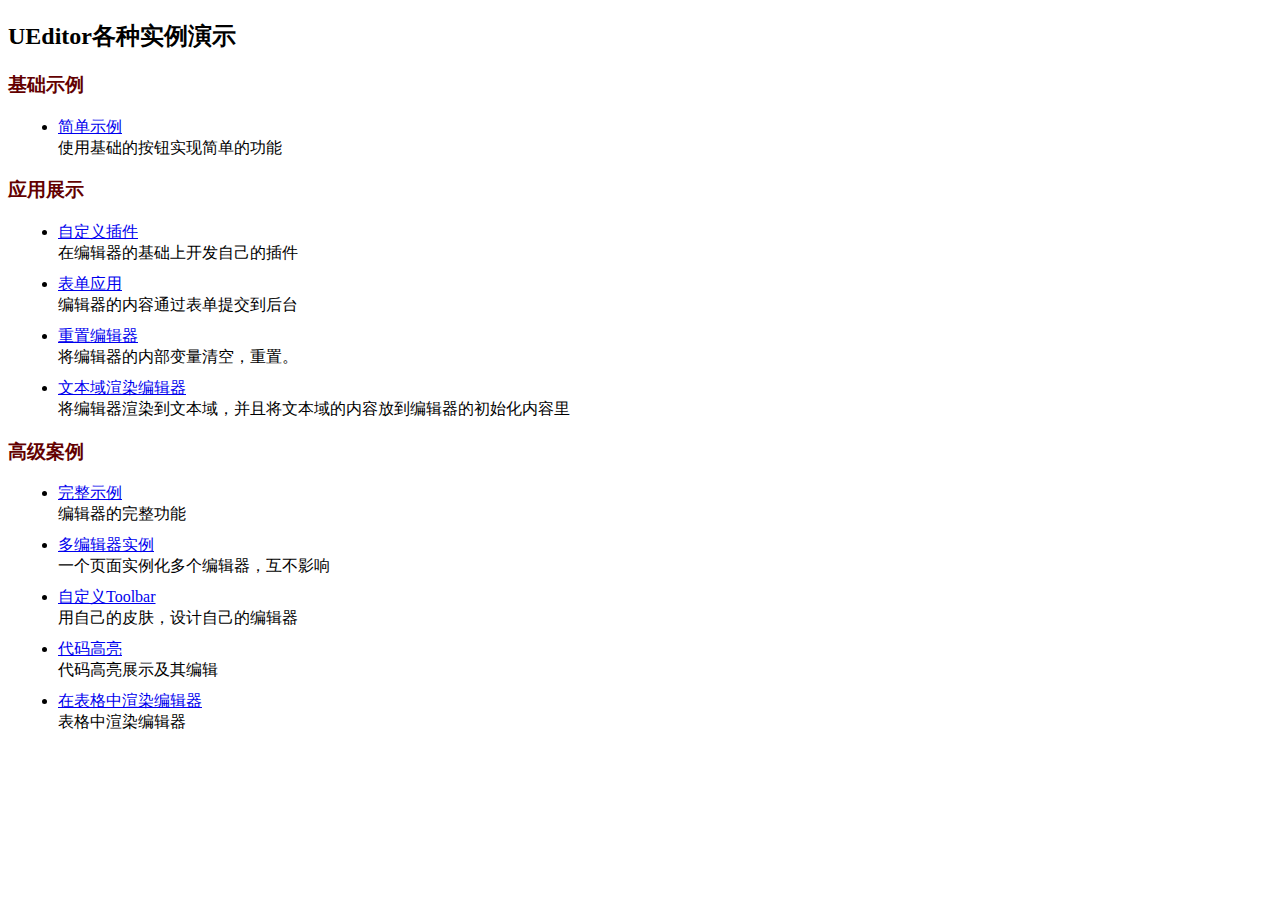
<file: ueditor/static/js/ueditor/_examples/index.html>
<!DOCTYPE HTML>
<html>
<head>
    <meta http-equiv="Content-Type" content="text/html; charset=utf-8" />
    <title></title>
    <style type="text/css">
        h3{
            color:#630000;
        }
        ul li{
            margin: 10px;
        }
        a:link,a:active,a:visited{
            color: #0000EE;
        }
    </style>
</head>
<body>
<h2>UEditor各种实例演示</h2>
<h3>基础示例</h3>
<ul>
    <li>
        <a href="simpleDemo.html" target="_self">简单示例</a><br/>
        使用基础的按钮实现简单的功能
    </li>
</ul>
<h3>应用展示</h3>
<ul>
    <li>
        <a href="customPluginDemo.html" target="_self">自定义插件</a><br/>
        在编辑器的基础上开发自己的插件
    </li>
    <li>
        <a href="submitFormDemo.html" target="_self">表单应用</a><br/>
        编辑器的内容通过表单提交到后台
    </li>
    <li>
        <a href="resetDemo.html" target="_self">重置编辑器</a><br/>
        将编辑器的内部变量清空，重置。
    </li>
    <li>
        <a href="textareaDemo.html" target="_self">文本域渲染编辑器</a><br/>
        将编辑器渲染到文本域，并且将文本域的内容放到编辑器的初始化内容里
    </li>
</ul>
<h3>高级案例</h3>
<ul>
    <li>
        <a href="completeDemo.html" target="_self">完整示例</a><br/>
        编辑器的完整功能
    </li>
    <li>
        <a href="multiDemo.html" target="_self">多编辑器实例</a><br/>
        一个页面实例化多个编辑器，互不影响
    </li>
    <li>
        <a href="customToolbarDemo.html" target="_self">自定义Toolbar</a><br/>
        用自己的皮肤，设计自己的编辑器
    </li>
    <li>
        <a href="highlightDemo.html" target="_self">代码高亮</a><br/>
        代码高亮展示及其编辑
    </li>
    <li>
        <a href="renderInTable.html" target="_self">在表格中渲染编辑器</a><br/>
        表格中渲染编辑器
    </li>

</ul>
</body>
</html>
</file>
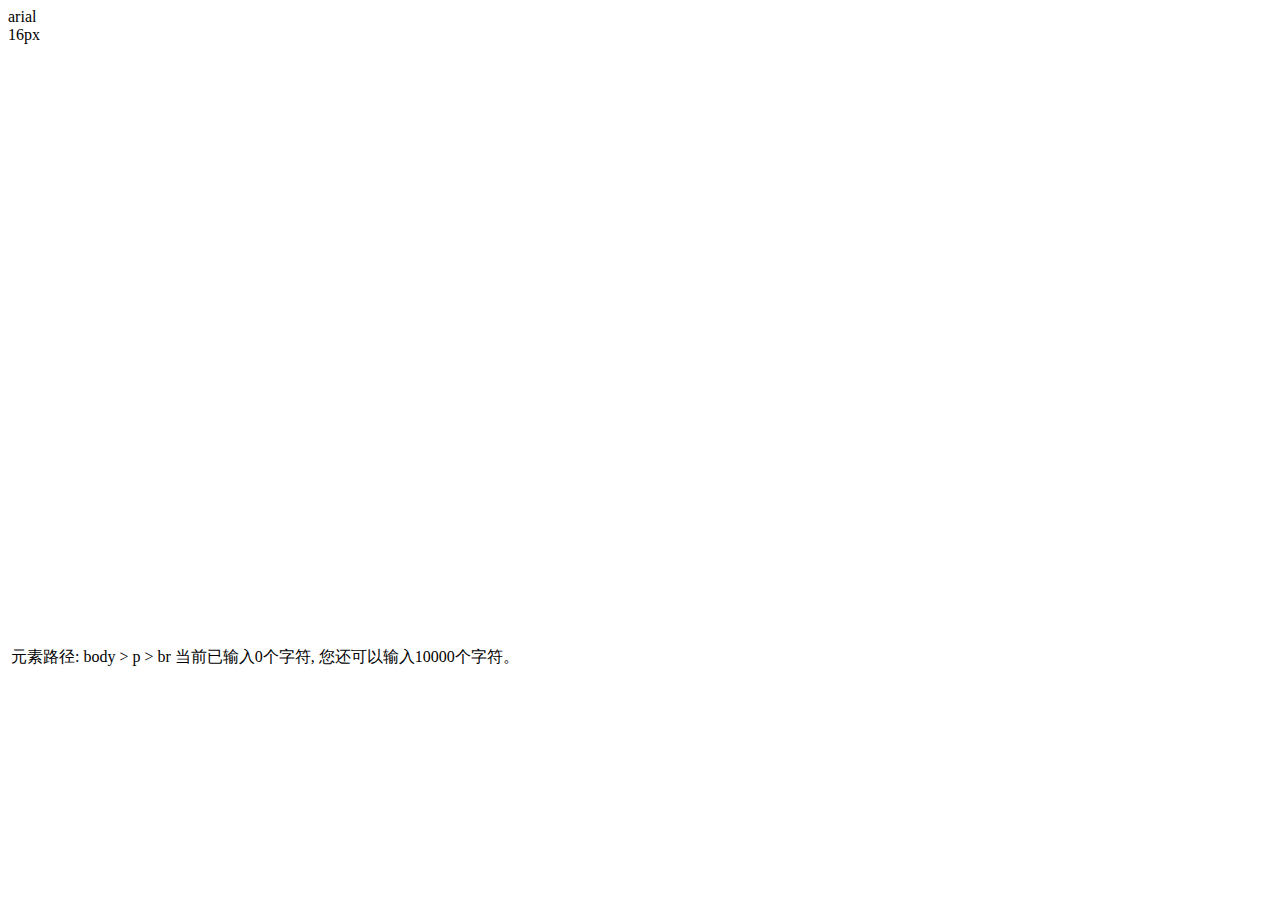
<file: ueditor/templates/hehedd.html>
<div id="editor" class="edui-default" style="width: 595px;">
                        <div id="edui1" class="edui-editor  edui-default" style="width: 595px; z-index: 999;">
                            <div id="edui1_toolbarbox" class="edui-editor-toolbarbox edui-default">
                                <div id="edui1_toolbarboxouter" class="edui-editor-toolbarboxouter edui-default">
                                    <div class="edui-editor-toolbarboxinner edui-default">
                                        <div id="edui2" class="edui-toolbar   edui-default"
                                             onselectstart="return false;"
                                             onmousedown="return $EDITORUI[&quot;edui2&quot;]._onMouseDown(event, this);"
                                             style="-webkit-user-select: none;">
                                            <div id="edui3"
                                                 class="edui-box edui-button edui-for-fullscreen edui-default">
                                                <div id="edui3_state"
                                                     onmousedown="$EDITORUI[&quot;edui3&quot;].Stateful_onMouseDown(event, this);"
                                                     onmouseup="$EDITORUI[&quot;edui3&quot;].Stateful_onMouseUp(event, this);"
                                                     onmouseover="$EDITORUI[&quot;edui3&quot;].Stateful_onMouseOver(event, this);"
                                                     onmouseout="$EDITORUI[&quot;edui3&quot;].Stateful_onMouseOut(event, this);"
                                                     class="edui-default">
                                                    <div class="edui-button-wrap edui-default">
                                                        <div id="edui3_body" unselectable="on" title="全屏"
                                                             class="edui-button-body edui-default"
                                                             onmousedown="return $EDITORUI[&quot;edui3&quot;]._onMouseDown(event, this);"
                                                             onclick="return $EDITORUI[&quot;edui3&quot;]._onClick(event, this);">
                                                            <div class="edui-box edui-icon edui-default"></div>
                                                            <div class="edui-box edui-label edui-default"></div>
                                                        </div>
                                                    </div>
                                                </div>
                                            </div>
                                            <div id="edui4" class="edui-box edui-button edui-for-source edui-default">
                                                <div id="edui4_state"
                                                     onmousedown="$EDITORUI[&quot;edui4&quot;].Stateful_onMouseDown(event, this);"
                                                     onmouseup="$EDITORUI[&quot;edui4&quot;].Stateful_onMouseUp(event, this);"
                                                     onmouseover="$EDITORUI[&quot;edui4&quot;].Stateful_onMouseOver(event, this);"
                                                     onmouseout="$EDITORUI[&quot;edui4&quot;].Stateful_onMouseOut(event, this);"
                                                     class="edui-default">
                                                    <div class="edui-button-wrap edui-default">
                                                        <div id="edui4_body" unselectable="on" title="源代码"
                                                             class="edui-button-body edui-default"
                                                             onmousedown="return $EDITORUI[&quot;edui4&quot;]._onMouseDown(event, this);"
                                                             onclick="return $EDITORUI[&quot;edui4&quot;]._onClick(event, this);">
                                                            <div class="edui-box edui-icon edui-default"></div>
                                                        </div>
                                                    </div>
                                                </div>
                                            </div>
                                            <div id="edui5" class="edui-box edui-separator  edui-default"></div>
                                            <div id="edui6" class="edui-box edui-button edui-for-undo edui-default">
                                                <div id="edui6_state"
                                                     onmousedown="$EDITORUI[&quot;edui6&quot;].Stateful_onMouseDown(event, this);"
                                                     onmouseup="$EDITORUI[&quot;edui6&quot;].Stateful_onMouseUp(event, this);"
                                                     onmouseover="$EDITORUI[&quot;edui6&quot;].Stateful_onMouseOver(event, this);"
                                                     onmouseout="$EDITORUI[&quot;edui6&quot;].Stateful_onMouseOut(event, this);"
                                                     class="edui-default edui-state-disabled">
                                                    <div class="edui-button-wrap edui-default">
                                                        <div id="edui6_body" unselectable="on" title="撤销"
                                                             class="edui-button-body edui-default"
                                                             onmousedown="return $EDITORUI[&quot;edui6&quot;]._onMouseDown(event, this);"
                                                             onclick="return $EDITORUI[&quot;edui6&quot;]._onClick(event, this);">
                                                            <div class="edui-box edui-icon edui-default"></div>
                                                        </div>
                                                    </div>
                                                </div>
                                            </div>
                                            <div id="edui7" class="edui-box edui-button edui-for-redo edui-default">
                                                <div id="edui7_state"
                                                     onmousedown="$EDITORUI[&quot;edui7&quot;].Stateful_onMouseDown(event, this);"
                                                     onmouseup="$EDITORUI[&quot;edui7&quot;].Stateful_onMouseUp(event, this);"
                                                     onmouseover="$EDITORUI[&quot;edui7&quot;].Stateful_onMouseOver(event, this);"
                                                     onmouseout="$EDITORUI[&quot;edui7&quot;].Stateful_onMouseOut(event, this);"
                                                     class="edui-default edui-state-disabled">
                                                    <div class="edui-button-wrap edui-default">
                                                        <div id="edui7_body" unselectable="on" title="重做"
                                                             class="edui-button-body edui-default"
                                                             onmousedown="return $EDITORUI[&quot;edui7&quot;]._onMouseDown(event, this);"
                                                             onclick="return $EDITORUI[&quot;edui7&quot;]._onClick(event, this);">
                                                            <div class="edui-box edui-icon edui-default"></div>
                                                        </div>
                                                    </div>
                                                </div>
                                            </div>
                                            <div id="edui8" class="edui-box edui-separator  edui-default"></div>
                                            <div id="edui9" class="edui-box edui-button edui-for-bold edui-default">
                                                <div id="edui9_state"
                                                     onmousedown="$EDITORUI[&quot;edui9&quot;].Stateful_onMouseDown(event, this);"
                                                     onmouseup="$EDITORUI[&quot;edui9&quot;].Stateful_onMouseUp(event, this);"
                                                     onmouseover="$EDITORUI[&quot;edui9&quot;].Stateful_onMouseOver(event, this);"
                                                     onmouseout="$EDITORUI[&quot;edui9&quot;].Stateful_onMouseOut(event, this);"
                                                     class="edui-default">
                                                    <div class="edui-button-wrap edui-default">
                                                        <div id="edui9_body" unselectable="on" title="加粗"
                                                             class="edui-button-body edui-default"
                                                             onmousedown="return $EDITORUI[&quot;edui9&quot;]._onMouseDown(event, this);"
                                                             onclick="return $EDITORUI[&quot;edui9&quot;]._onClick(event, this);">
                                                            <div class="edui-box edui-icon edui-default"></div>
                                                        </div>
                                                    </div>
                                                </div>
                                            </div>
                                            <div id="edui10" class="edui-box edui-button edui-for-italic edui-default">
                                                <div id="edui10_state"
                                                     onmousedown="$EDITORUI[&quot;edui10&quot;].Stateful_onMouseDown(event, this);"
                                                     onmouseup="$EDITORUI[&quot;edui10&quot;].Stateful_onMouseUp(event, this);"
                                                     onmouseover="$EDITORUI[&quot;edui10&quot;].Stateful_onMouseOver(event, this);"
                                                     onmouseout="$EDITORUI[&quot;edui10&quot;].Stateful_onMouseOut(event, this);"
                                                     class="edui-default">
                                                    <div class="edui-button-wrap edui-default">
                                                        <div id="edui10_body" unselectable="on" title="斜体"
                                                             class="edui-button-body edui-default"
                                                             onmousedown="return $EDITORUI[&quot;edui10&quot;]._onMouseDown(event, this);"
                                                             onclick="return $EDITORUI[&quot;edui10&quot;]._onClick(event, this);">
                                                            <div class="edui-box edui-icon edui-default"></div>
                                                        </div>
                                                    </div>
                                                </div>
                                            </div>
                                            <div id="edui11"
                                                 class="edui-box edui-button edui-for-underline edui-default">
                                                <div id="edui11_state"
                                                     onmousedown="$EDITORUI[&quot;edui11&quot;].Stateful_onMouseDown(event, this);"
                                                     onmouseup="$EDITORUI[&quot;edui11&quot;].Stateful_onMouseUp(event, this);"
                                                     onmouseover="$EDITORUI[&quot;edui11&quot;].Stateful_onMouseOver(event, this);"
                                                     onmouseout="$EDITORUI[&quot;edui11&quot;].Stateful_onMouseOut(event, this);"
                                                     class="edui-default">
                                                    <div class="edui-button-wrap edui-default">
                                                        <div id="edui11_body" unselectable="on" title="下划线"
                                                             class="edui-button-body edui-default"
                                                             onmousedown="return $EDITORUI[&quot;edui11&quot;]._onMouseDown(event, this);"
                                                             onclick="return $EDITORUI[&quot;edui11&quot;]._onClick(event, this);">
                                                            <div class="edui-box edui-icon edui-default"></div>
                                                        </div>
                                                    </div>
                                                </div>
                                            </div>
                                            <div id="edui12"
                                                 class="edui-box edui-button edui-for-fontborder edui-default">
                                                <div id="edui12_state"
                                                     onmousedown="$EDITORUI[&quot;edui12&quot;].Stateful_onMouseDown(event, this);"
                                                     onmouseup="$EDITORUI[&quot;edui12&quot;].Stateful_onMouseUp(event, this);"
                                                     onmouseover="$EDITORUI[&quot;edui12&quot;].Stateful_onMouseOver(event, this);"
                                                     onmouseout="$EDITORUI[&quot;edui12&quot;].Stateful_onMouseOut(event, this);"
                                                     class="edui-default">
                                                    <div class="edui-button-wrap edui-default">
                                                        <div id="edui12_body" unselectable="on" title="字符边框"
                                                             class="edui-button-body edui-default"
                                                             onmousedown="return $EDITORUI[&quot;edui12&quot;]._onMouseDown(event, this);"
                                                             onclick="return $EDITORUI[&quot;edui12&quot;]._onClick(event, this);">
                                                            <div class="edui-box edui-icon edui-default"></div>
                                                        </div>
                                                    </div>
                                                </div>
                                            </div>
                                            <div id="edui13"
                                                 class="edui-box edui-button edui-for-strikethrough edui-default">
                                                <div id="edui13_state"
                                                     onmousedown="$EDITORUI[&quot;edui13&quot;].Stateful_onMouseDown(event, this);"
                                                     onmouseup="$EDITORUI[&quot;edui13&quot;].Stateful_onMouseUp(event, this);"
                                                     onmouseover="$EDITORUI[&quot;edui13&quot;].Stateful_onMouseOver(event, this);"
                                                     onmouseout="$EDITORUI[&quot;edui13&quot;].Stateful_onMouseOut(event, this);"
                                                     class="edui-default">
                                                    <div class="edui-button-wrap edui-default">
                                                        <div id="edui13_body" unselectable="on" title="删除线"
                                                             class="edui-button-body edui-default"
                                                             onmousedown="return $EDITORUI[&quot;edui13&quot;]._onMouseDown(event, this);"
                                                             onclick="return $EDITORUI[&quot;edui13&quot;]._onClick(event, this);">
                                                            <div class="edui-box edui-icon edui-default"></div>
                                                        </div>
                                                    </div>
                                                </div>
                                            </div>
                                            <div id="edui14"
                                                 class="edui-box edui-button edui-for-superscript edui-default">
                                                <div id="edui14_state"
                                                     onmousedown="$EDITORUI[&quot;edui14&quot;].Stateful_onMouseDown(event, this);"
                                                     onmouseup="$EDITORUI[&quot;edui14&quot;].Stateful_onMouseUp(event, this);"
                                                     onmouseover="$EDITORUI[&quot;edui14&quot;].Stateful_onMouseOver(event, this);"
                                                     onmouseout="$EDITORUI[&quot;edui14&quot;].Stateful_onMouseOut(event, this);"
                                                     class="edui-default">
                                                    <div class="edui-button-wrap edui-default">
                                                        <div id="edui14_body" unselectable="on" title="上标"
                                                             class="edui-button-body edui-default"
                                                             onmousedown="return $EDITORUI[&quot;edui14&quot;]._onMouseDown(event, this);"
                                                             onclick="return $EDITORUI[&quot;edui14&quot;]._onClick(event, this);">
                                                            <div class="edui-box edui-icon edui-default"></div>
                                                        </div>
                                                    </div>
                                                </div>
                                            </div>
                                            <div id="edui15"
                                                 class="edui-box edui-button edui-for-subscript edui-default">
                                                <div id="edui15_state"
                                                     onmousedown="$EDITORUI[&quot;edui15&quot;].Stateful_onMouseDown(event, this);"
                                                     onmouseup="$EDITORUI[&quot;edui15&quot;].Stateful_onMouseUp(event, this);"
                                                     onmouseover="$EDITORUI[&quot;edui15&quot;].Stateful_onMouseOver(event, this);"
                                                     onmouseout="$EDITORUI[&quot;edui15&quot;].Stateful_onMouseOut(event, this);"
                                                     class="edui-default">
                                                    <div class="edui-button-wrap edui-default">
                                                        <div id="edui15_body" unselectable="on" title="下标"
                                                             class="edui-button-body edui-default"
                                                             onmousedown="return $EDITORUI[&quot;edui15&quot;]._onMouseDown(event, this);"
                                                             onclick="return $EDITORUI[&quot;edui15&quot;]._onClick(event, this);">
                                                            <div class="edui-box edui-icon edui-default"></div>
                                                        </div>
                                                    </div>
                                                </div>
                                            </div>
                                            <div id="edui16"
                                                 class="edui-box edui-button edui-for-removeformat edui-default">
                                                <div id="edui16_state"
                                                     onmousedown="$EDITORUI[&quot;edui16&quot;].Stateful_onMouseDown(event, this);"
                                                     onmouseup="$EDITORUI[&quot;edui16&quot;].Stateful_onMouseUp(event, this);"
                                                     onmouseover="$EDITORUI[&quot;edui16&quot;].Stateful_onMouseOver(event, this);"
                                                     onmouseout="$EDITORUI[&quot;edui16&quot;].Stateful_onMouseOut(event, this);"
                                                     class="edui-default">
                                                    <div class="edui-button-wrap edui-default">
                                                        <div id="edui16_body" unselectable="on" title="清除格式"
                                                             class="edui-button-body edui-default"
                                                             onmousedown="return $EDITORUI[&quot;edui16&quot;]._onMouseDown(event, this);"
                                                             onclick="return $EDITORUI[&quot;edui16&quot;]._onClick(event, this);">
                                                            <div class="edui-box edui-icon edui-default"></div>
                                                        </div>
                                                    </div>
                                                </div>
                                            </div>
                                            <div id="edui17"
                                                 class="edui-box edui-button edui-for-formatmatch edui-default">
                                                <div id="edui17_state"
                                                     onmousedown="$EDITORUI[&quot;edui17&quot;].Stateful_onMouseDown(event, this);"
                                                     onmouseup="$EDITORUI[&quot;edui17&quot;].Stateful_onMouseUp(event, this);"
                                                     onmouseover="$EDITORUI[&quot;edui17&quot;].Stateful_onMouseOver(event, this);"
                                                     onmouseout="$EDITORUI[&quot;edui17&quot;].Stateful_onMouseOut(event, this);"
                                                     class="edui-default">
                                                    <div class="edui-button-wrap edui-default">
                                                        <div id="edui17_body" unselectable="on" title="格式刷"
                                                             class="edui-button-body edui-default"
                                                             onmousedown="return $EDITORUI[&quot;edui17&quot;]._onMouseDown(event, this);"
                                                             onclick="return $EDITORUI[&quot;edui17&quot;]._onClick(event, this);">
                                                            <div class="edui-box edui-icon edui-default"></div>
                                                        </div>
                                                    </div>
                                                </div>
                                            </div>
                                            <div id="edui18"
                                                 class="edui-box edui-splitbutton edui-for-autotypeset edui-default">
                                                <div title="自动排版" id="edui18_state"
                                                     onmousedown="$EDITORUI[&quot;edui18&quot;].Stateful_onMouseDown(event, this);"
                                                     onmouseup="$EDITORUI[&quot;edui18&quot;].Stateful_onMouseUp(event, this);"
                                                     onmouseover="$EDITORUI[&quot;edui18&quot;].Stateful_onMouseOver(event, this);"
                                                     onmouseout="$EDITORUI[&quot;edui18&quot;].Stateful_onMouseOut(event, this);"
                                                     class="edui-default">
                                                    <div class="edui-splitbutton-body edui-default">
                                                        <div id="edui18_button_body"
                                                             class="edui-box edui-button-body edui-default"
                                                             onclick="$EDITORUI[&quot;edui18&quot;]._onButtonClick(event, this);">
                                                            <div class="edui-box edui-icon edui-default"></div>
                                                        </div>
                                                        <div class="edui-box edui-splitborder edui-default"></div>
                                                        <div class="edui-box edui-arrow edui-default"
                                                             onclick="$EDITORUI[&quot;edui18&quot;]._onArrowClick();"></div>
                                                    </div>
                                                </div>
                                            </div>
                                            <div id="edui21"
                                                 class="edui-box edui-button edui-for-blockquote edui-default">
                                                <div id="edui21_state"
                                                     onmousedown="$EDITORUI[&quot;edui21&quot;].Stateful_onMouseDown(event, this);"
                                                     onmouseup="$EDITORUI[&quot;edui21&quot;].Stateful_onMouseUp(event, this);"
                                                     onmouseover="$EDITORUI[&quot;edui21&quot;].Stateful_onMouseOver(event, this);"
                                                     onmouseout="$EDITORUI[&quot;edui21&quot;].Stateful_onMouseOut(event, this);"
                                                     class="edui-default">
                                                    <div class="edui-button-wrap edui-default">
                                                        <div id="edui21_body" unselectable="on" title="引用"
                                                             class="edui-button-body edui-default"
                                                             onmousedown="return $EDITORUI[&quot;edui21&quot;]._onMouseDown(event, this);"
                                                             onclick="return $EDITORUI[&quot;edui21&quot;]._onClick(event, this);">
                                                            <div class="edui-box edui-icon edui-default"></div>
                                                        </div>
                                                    </div>
                                                </div>
                                            </div>
                                            <div id="edui22"
                                                 class="edui-box edui-button edui-for-pasteplain edui-default">
                                                <div id="edui22_state"
                                                     onmousedown="$EDITORUI[&quot;edui22&quot;].Stateful_onMouseDown(event, this);"
                                                     onmouseup="$EDITORUI[&quot;edui22&quot;].Stateful_onMouseUp(event, this);"
                                                     onmouseover="$EDITORUI[&quot;edui22&quot;].Stateful_onMouseOver(event, this);"
                                                     onmouseout="$EDITORUI[&quot;edui22&quot;].Stateful_onMouseOut(event, this);"
                                                     class="edui-default">
                                                    <div class="edui-button-wrap edui-default">
                                                        <div id="edui22_body" unselectable="on" title="纯文本粘贴模式"
                                                             class="edui-button-body edui-default"
                                                             onmousedown="return $EDITORUI[&quot;edui22&quot;]._onMouseDown(event, this);"
                                                             onclick="return $EDITORUI[&quot;edui22&quot;]._onClick(event, this);">
                                                            <div class="edui-box edui-icon edui-default"></div>
                                                        </div>
                                                    </div>
                                                </div>
                                            </div>
                                            <div id="edui23" class="edui-box edui-separator  edui-default"></div>
                                            <div id="edui24"
                                                 class="edui-box edui-splitbutton edui-for-forecolor edui-default edui-colorbutton">
                                                <div title="字体颜色" id="edui24_state"
                                                     onmousedown="$EDITORUI[&quot;edui24&quot;].Stateful_onMouseDown(event, this);"
                                                     onmouseup="$EDITORUI[&quot;edui24&quot;].Stateful_onMouseUp(event, this);"
                                                     onmouseover="$EDITORUI[&quot;edui24&quot;].Stateful_onMouseOver(event, this);"
                                                     onmouseout="$EDITORUI[&quot;edui24&quot;].Stateful_onMouseOut(event, this);"
                                                     class="edui-default">
                                                    <div class="edui-splitbutton-body edui-default">
                                                        <div id="edui24_button_body"
                                                             class="edui-box edui-button-body edui-default"
                                                             onclick="$EDITORUI[&quot;edui24&quot;]._onButtonClick(event, this);">
                                                            <div class="edui-box edui-icon edui-default"></div>
                                                            <div id="edui24_colorlump" class="edui-colorlump"></div>
                                                        </div>
                                                        <div class="edui-box edui-splitborder edui-default"></div>
                                                        <div class="edui-box edui-arrow edui-default"
                                                             onclick="$EDITORUI[&quot;edui24&quot;]._onArrowClick();"></div>
                                                    </div>
                                                </div>
                                            </div>
                                            <div id="edui27"
                                                 class="edui-box edui-splitbutton edui-for-backcolor edui-default edui-colorbutton">
                                                <div title="背景色" id="edui27_state"
                                                     onmousedown="$EDITORUI[&quot;edui27&quot;].Stateful_onMouseDown(event, this);"
                                                     onmouseup="$EDITORUI[&quot;edui27&quot;].Stateful_onMouseUp(event, this);"
                                                     onmouseover="$EDITORUI[&quot;edui27&quot;].Stateful_onMouseOver(event, this);"
                                                     onmouseout="$EDITORUI[&quot;edui27&quot;].Stateful_onMouseOut(event, this);"
                                                     class="edui-default">
                                                    <div class="edui-splitbutton-body edui-default">
                                                        <div id="edui27_button_body"
                                                             class="edui-box edui-button-body edui-default"
                                                             onclick="$EDITORUI[&quot;edui27&quot;]._onButtonClick(event, this);">
                                                            <div class="edui-box edui-icon edui-default"></div>
                                                            <div id="edui27_colorlump" class="edui-colorlump"></div>
                                                        </div>
                                                        <div class="edui-box edui-splitborder edui-default"></div>
                                                        <div class="edui-box edui-arrow edui-default"
                                                             onclick="$EDITORUI[&quot;edui27&quot;]._onArrowClick();"></div>
                                                    </div>
                                                </div>
                                            </div>
                                            <div id="edui30"
                                                 class="edui-box edui-menubutton edui-for-insertorderedlist edui-default">
                                                <div title="有序列表" id="edui30_state"
                                                     onmousedown="$EDITORUI[&quot;edui30&quot;].Stateful_onMouseDown(event, this);"
                                                     onmouseup="$EDITORUI[&quot;edui30&quot;].Stateful_onMouseUp(event, this);"
                                                     onmouseover="$EDITORUI[&quot;edui30&quot;].Stateful_onMouseOver(event, this);"
                                                     onmouseout="$EDITORUI[&quot;edui30&quot;].Stateful_onMouseOut(event, this);"
                                                     class="edui-default">
                                                    <div class="edui-menubutton-body edui-default">
                                                        <div id="edui30_button_body"
                                                             class="edui-box edui-button-body edui-default"
                                                             onclick="$EDITORUI[&quot;edui30&quot;]._onButtonClick(event, this);">
                                                            <div class="edui-box edui-icon edui-default"></div>
                                                        </div>
                                                        <div class="edui-box edui-splitborder edui-default"></div>
                                                        <div class="edui-box edui-arrow edui-default"
                                                             onclick="$EDITORUI[&quot;edui30&quot;]._onArrowClick();"></div>
                                                    </div>
                                                </div>
                                            </div>
                                            <div id="edui43"
                                                 class="edui-box edui-menubutton edui-for-insertunorderedlist edui-default">
                                                <div title="无序列表" id="edui43_state"
                                                     onmousedown="$EDITORUI[&quot;edui43&quot;].Stateful_onMouseDown(event, this);"
                                                     onmouseup="$EDITORUI[&quot;edui43&quot;].Stateful_onMouseUp(event, this);"
                                                     onmouseover="$EDITORUI[&quot;edui43&quot;].Stateful_onMouseOver(event, this);"
                                                     onmouseout="$EDITORUI[&quot;edui43&quot;].Stateful_onMouseOut(event, this);"
                                                     class="edui-default">
                                                    <div class="edui-menubutton-body edui-default">
                                                        <div id="edui43_button_body"
                                                             class="edui-box edui-button-body edui-default"
                                                             onclick="$EDITORUI[&quot;edui43&quot;]._onButtonClick(event, this);">
                                                            <div class="edui-box edui-icon edui-default"></div>
                                                        </div>
                                                        <div class="edui-box edui-splitborder edui-default"></div>
                                                        <div class="edui-box edui-arrow edui-default"
                                                             onclick="$EDITORUI[&quot;edui43&quot;]._onArrowClick();"></div>
                                                    </div>
                                                </div>
                                            </div>
                                            <div id="edui50"
                                                 class="edui-box edui-button edui-for-selectall edui-default">
                                                <div id="edui50_state"
                                                     onmousedown="$EDITORUI[&quot;edui50&quot;].Stateful_onMouseDown(event, this);"
                                                     onmouseup="$EDITORUI[&quot;edui50&quot;].Stateful_onMouseUp(event, this);"
                                                     onmouseover="$EDITORUI[&quot;edui50&quot;].Stateful_onMouseOver(event, this);"
                                                     onmouseout="$EDITORUI[&quot;edui50&quot;].Stateful_onMouseOut(event, this);"
                                                     class="edui-default">
                                                    <div class="edui-button-wrap edui-default">
                                                        <div id="edui50_body" unselectable="on" title="全选"
                                                             class="edui-button-body edui-default"
                                                             onmousedown="return $EDITORUI[&quot;edui50&quot;]._onMouseDown(event, this);"
                                                             onclick="return $EDITORUI[&quot;edui50&quot;]._onClick(event, this);">
                                                            <div class="edui-box edui-icon edui-default"></div>
                                                        </div>
                                                    </div>
                                                </div>
                                            </div>
                                            <div id="edui51"
                                                 class="edui-box edui-button edui-for-cleardoc edui-default">
                                                <div id="edui51_state"
                                                     onmousedown="$EDITORUI[&quot;edui51&quot;].Stateful_onMouseDown(event, this);"
                                                     onmouseup="$EDITORUI[&quot;edui51&quot;].Stateful_onMouseUp(event, this);"
                                                     onmouseover="$EDITORUI[&quot;edui51&quot;].Stateful_onMouseOver(event, this);"
                                                     onmouseout="$EDITORUI[&quot;edui51&quot;].Stateful_onMouseOut(event, this);"
                                                     class="edui-default">
                                                    <div class="edui-button-wrap edui-default">
                                                        <div id="edui51_body" unselectable="on" title="清空文档"
                                                             class="edui-button-body edui-default"
                                                             onmousedown="return $EDITORUI[&quot;edui51&quot;]._onMouseDown(event, this);"
                                                             onclick="return $EDITORUI[&quot;edui51&quot;]._onClick(event, this);">
                                                            <div class="edui-box edui-icon edui-default"></div>
                                                            <div class="edui-box edui-label edui-default"></div>
                                                        </div>
                                                    </div>
                                                </div>
                                            </div>
                                            <div id="edui52" class="edui-box edui-separator  edui-default"></div>
                                            <div id="edui53"
                                                 class="edui-box edui-menubutton edui-for-rowspacingtop edui-default">
                                                <div title="段前距" id="edui53_state"
                                                     onmousedown="$EDITORUI[&quot;edui53&quot;].Stateful_onMouseDown(event, this);"
                                                     onmouseup="$EDITORUI[&quot;edui53&quot;].Stateful_onMouseUp(event, this);"
                                                     onmouseover="$EDITORUI[&quot;edui53&quot;].Stateful_onMouseOver(event, this);"
                                                     onmouseout="$EDITORUI[&quot;edui53&quot;].Stateful_onMouseOut(event, this);"
                                                     class="edui-default">
                                                    <div class="edui-menubutton-body edui-default">
                                                        <div id="edui53_button_body"
                                                             class="edui-box edui-button-body edui-default"
                                                             onclick="$EDITORUI[&quot;edui53&quot;]._onButtonClick(event, this);">
                                                            <div class="edui-box edui-icon edui-default"></div>
                                                        </div>
                                                        <div class="edui-box edui-splitborder edui-default"></div>
                                                        <div class="edui-box edui-arrow edui-default"
                                                             onclick="$EDITORUI[&quot;edui53&quot;]._onArrowClick();"></div>
                                                    </div>
                                                </div>
                                            </div>
                                            <div id="edui60"
                                                 class="edui-box edui-menubutton edui-for-rowspacingbottom edui-default">
                                                <div title="段后距" id="edui60_state"
                                                     onmousedown="$EDITORUI[&quot;edui60&quot;].Stateful_onMouseDown(event, this);"
                                                     onmouseup="$EDITORUI[&quot;edui60&quot;].Stateful_onMouseUp(event, this);"
                                                     onmouseover="$EDITORUI[&quot;edui60&quot;].Stateful_onMouseOver(event, this);"
                                                     onmouseout="$EDITORUI[&quot;edui60&quot;].Stateful_onMouseOut(event, this);"
                                                     class="edui-default">
                                                    <div class="edui-menubutton-body edui-default">
                                                        <div id="edui60_button_body"
                                                             class="edui-box edui-button-body edui-default"
                                                             onclick="$EDITORUI[&quot;edui60&quot;]._onButtonClick(event, this);">
                                                            <div class="edui-box edui-icon edui-default"></div>
                                                        </div>
                                                        <div class="edui-box edui-splitborder edui-default"></div>
                                                        <div class="edui-box edui-arrow edui-default"
                                                             onclick="$EDITORUI[&quot;edui60&quot;]._onArrowClick();"></div>
                                                    </div>
                                                </div>
                                            </div>
                                            <div id="edui67"
                                                 class="edui-box edui-menubutton edui-for-lineheight edui-default">
                                                <div title="行间距" id="edui67_state"
                                                     onmousedown="$EDITORUI[&quot;edui67&quot;].Stateful_onMouseDown(event, this);"
                                                     onmouseup="$EDITORUI[&quot;edui67&quot;].Stateful_onMouseUp(event, this);"
                                                     onmouseover="$EDITORUI[&quot;edui67&quot;].Stateful_onMouseOver(event, this);"
                                                     onmouseout="$EDITORUI[&quot;edui67&quot;].Stateful_onMouseOut(event, this);"
                                                     class="edui-default">
                                                    <div class="edui-menubutton-body edui-default">
                                                        <div id="edui67_button_body"
                                                             class="edui-box edui-button-body edui-default"
                                                             onclick="$EDITORUI[&quot;edui67&quot;]._onButtonClick(event, this);">
                                                            <div class="edui-box edui-icon edui-default"></div>
                                                        </div>
                                                        <div class="edui-box edui-splitborder edui-default"></div>
                                                        <div class="edui-box edui-arrow edui-default"
                                                             onclick="$EDITORUI[&quot;edui67&quot;]._onArrowClick();"></div>
                                                    </div>
                                                </div>
                                            </div>
                                            <div id="edui76" class="edui-box edui-separator  edui-default"></div>
                                            <div id="edui77"
                                                 class="edui-box edui-combox edui-for-fontfamily edui-default">
                                                <div title="字体" id="edui77_state"
                                                     onmousedown="$EDITORUI[&quot;edui77&quot;].Stateful_onMouseDown(event, this);"
                                                     onmouseup="$EDITORUI[&quot;edui77&quot;].Stateful_onMouseUp(event, this);"
                                                     onmouseover="$EDITORUI[&quot;edui77&quot;].Stateful_onMouseOver(event, this);"
                                                     onmouseout="$EDITORUI[&quot;edui77&quot;].Stateful_onMouseOut(event, this);"
                                                     class="edui-default">
                                                    <div class="edui-combox-body edui-default">
                                                        <div id="edui77_button_body"
                                                             class="edui-box edui-button-body edui-default"
                                                             onclick="$EDITORUI[&quot;edui77&quot;]._onButtonClick(event, this);">
                                                            arial
                                                        </div>
                                                        <div class="edui-box edui-splitborder edui-default"></div>
                                                        <div class="edui-box edui-arrow edui-default"
                                                             onclick="$EDITORUI[&quot;edui77&quot;]._onArrowClick();"></div>
                                                    </div>
                                                </div>
                                            </div>
                                            <div id="edui90"
                                                 class="edui-box edui-combox edui-for-fontsize edui-default">
                                                <div title="字号" id="edui90_state"
                                                     onmousedown="$EDITORUI[&quot;edui90&quot;].Stateful_onMouseDown(event, this);"
                                                     onmouseup="$EDITORUI[&quot;edui90&quot;].Stateful_onMouseUp(event, this);"
                                                     onmouseover="$EDITORUI[&quot;edui90&quot;].Stateful_onMouseOver(event, this);"
                                                     onmouseout="$EDITORUI[&quot;edui90&quot;].Stateful_onMouseOut(event, this);"
                                                     class="edui-default">
                                                    <div class="edui-combox-body edui-default">
                                                        <div id="edui90_button_body"
                                                             class="edui-box edui-button-body edui-default"
                                                             onclick="$EDITORUI[&quot;edui90&quot;]._onButtonClick(event, this);">
                                                            16px
                                                        </div>
                                                        <div class="edui-box edui-splitborder edui-default"></div>
                                                        <div class="edui-box edui-arrow edui-default"
                                                             onclick="$EDITORUI[&quot;edui90&quot;]._onArrowClick();"></div>
                                                    </div>
                                                </div>
                                            </div>
                                            <div id="edui101" class="edui-box edui-separator  edui-default"></div>
                                            <div id="edui102" class="edui-box edui-button edui-for-indent edui-default">
                                                <div id="edui102_state"
                                                     onmousedown="$EDITORUI[&quot;edui102&quot;].Stateful_onMouseDown(event, this);"
                                                     onmouseup="$EDITORUI[&quot;edui102&quot;].Stateful_onMouseUp(event, this);"
                                                     onmouseover="$EDITORUI[&quot;edui102&quot;].Stateful_onMouseOver(event, this);"
                                                     onmouseout="$EDITORUI[&quot;edui102&quot;].Stateful_onMouseOut(event, this);"
                                                     class="edui-default">
                                                    <div class="edui-button-wrap edui-default">
                                                        <div id="edui102_body" unselectable="on" title="首行缩进"
                                                             class="edui-button-body edui-default"
                                                             onmousedown="return $EDITORUI[&quot;edui102&quot;]._onMouseDown(event, this);"
                                                             onclick="return $EDITORUI[&quot;edui102&quot;]._onClick(event, this);">
                                                            <div class="edui-box edui-icon edui-default"></div>
                                                        </div>
                                                    </div>
                                                </div>
                                            </div>
                                            <div id="edui103" class="edui-box edui-separator  edui-default"></div>
                                            <div id="edui104"
                                                 class="edui-box edui-button edui-for-justifyleft edui-default">
                                                <div id="edui104_state"
                                                     onmousedown="$EDITORUI[&quot;edui104&quot;].Stateful_onMouseDown(event, this);"
                                                     onmouseup="$EDITORUI[&quot;edui104&quot;].Stateful_onMouseUp(event, this);"
                                                     onmouseover="$EDITORUI[&quot;edui104&quot;].Stateful_onMouseOver(event, this);"
                                                     onmouseout="$EDITORUI[&quot;edui104&quot;].Stateful_onMouseOut(event, this);"
                                                     class="edui-default edui-state-checked">
                                                    <div class="edui-button-wrap edui-default">
                                                        <div id="edui104_body" unselectable="on" title="居左对齐"
                                                             class="edui-button-body edui-default"
                                                             onmousedown="return $EDITORUI[&quot;edui104&quot;]._onMouseDown(event, this);"
                                                             onclick="return $EDITORUI[&quot;edui104&quot;]._onClick(event, this);">
                                                            <div class="edui-box edui-icon edui-default"></div>
                                                            <div class="edui-box edui-label edui-default"></div>
                                                        </div>
                                                    </div>
                                                </div>
                                            </div>
                                            <div id="edui105"
                                                 class="edui-box edui-button edui-for-justifycenter edui-default">
                                                <div id="edui105_state"
                                                     onmousedown="$EDITORUI[&quot;edui105&quot;].Stateful_onMouseDown(event, this);"
                                                     onmouseup="$EDITORUI[&quot;edui105&quot;].Stateful_onMouseUp(event, this);"
                                                     onmouseover="$EDITORUI[&quot;edui105&quot;].Stateful_onMouseOver(event, this);"
                                                     onmouseout="$EDITORUI[&quot;edui105&quot;].Stateful_onMouseOut(event, this);"
                                                     class="edui-default">
                                                    <div class="edui-button-wrap edui-default">
                                                        <div id="edui105_body" unselectable="on" title="居中对齐"
                                                             class="edui-button-body edui-default"
                                                             onmousedown="return $EDITORUI[&quot;edui105&quot;]._onMouseDown(event, this);"
                                                             onclick="return $EDITORUI[&quot;edui105&quot;]._onClick(event, this);">
                                                            <div class="edui-box edui-icon edui-default"></div>
                                                            <div class="edui-box edui-label edui-default"></div>
                                                        </div>
                                                    </div>
                                                </div>
                                            </div>
                                            <div id="edui106"
                                                 class="edui-box edui-button edui-for-justifyright edui-default">
                                                <div id="edui106_state"
                                                     onmousedown="$EDITORUI[&quot;edui106&quot;].Stateful_onMouseDown(event, this);"
                                                     onmouseup="$EDITORUI[&quot;edui106&quot;].Stateful_onMouseUp(event, this);"
                                                     onmouseover="$EDITORUI[&quot;edui106&quot;].Stateful_onMouseOver(event, this);"
                                                     onmouseout="$EDITORUI[&quot;edui106&quot;].Stateful_onMouseOut(event, this);"
                                                     class="edui-default">
                                                    <div class="edui-button-wrap edui-default">
                                                        <div id="edui106_body" unselectable="on" title="居右对齐"
                                                             class="edui-button-body edui-default"
                                                             onmousedown="return $EDITORUI[&quot;edui106&quot;]._onMouseDown(event, this);"
                                                             onclick="return $EDITORUI[&quot;edui106&quot;]._onClick(event, this);">
                                                            <div class="edui-box edui-icon edui-default"></div>
                                                            <div class="edui-box edui-label edui-default"></div>
                                                        </div>
                                                    </div>
                                                </div>
                                            </div>
                                            <div id="edui107"
                                                 class="edui-box edui-button edui-for-justifyjustify edui-default">
                                                <div id="edui107_state"
                                                     onmousedown="$EDITORUI[&quot;edui107&quot;].Stateful_onMouseDown(event, this);"
                                                     onmouseup="$EDITORUI[&quot;edui107&quot;].Stateful_onMouseUp(event, this);"
                                                     onmouseover="$EDITORUI[&quot;edui107&quot;].Stateful_onMouseOver(event, this);"
                                                     onmouseout="$EDITORUI[&quot;edui107&quot;].Stateful_onMouseOut(event, this);"
                                                     class="edui-default">
                                                    <div class="edui-button-wrap edui-default">
                                                        <div id="edui107_body" unselectable="on" title="两端对齐"
                                                             class="edui-button-body edui-default"
                                                             onmousedown="return $EDITORUI[&quot;edui107&quot;]._onMouseDown(event, this);"
                                                             onclick="return $EDITORUI[&quot;edui107&quot;]._onClick(event, this);">
                                                            <div class="edui-box edui-icon edui-default"></div>
                                                            <div class="edui-box edui-label edui-default"></div>
                                                        </div>
                                                    </div>
                                                </div>
                                            </div>
                                            <div id="edui108" class="edui-box edui-separator  edui-default"></div>
                                            <div id="edui109"
                                                 class="edui-box edui-button edui-for-touppercase edui-default">
                                                <div id="edui109_state"
                                                     onmousedown="$EDITORUI[&quot;edui109&quot;].Stateful_onMouseDown(event, this);"
                                                     onmouseup="$EDITORUI[&quot;edui109&quot;].Stateful_onMouseUp(event, this);"
                                                     onmouseover="$EDITORUI[&quot;edui109&quot;].Stateful_onMouseOver(event, this);"
                                                     onmouseout="$EDITORUI[&quot;edui109&quot;].Stateful_onMouseOut(event, this);"
                                                     class="edui-default">
                                                    <div class="edui-button-wrap edui-default">
                                                        <div id="edui109_body" unselectable="on" title="字母大写"
                                                             class="edui-button-body edui-default"
                                                             onmousedown="return $EDITORUI[&quot;edui109&quot;]._onMouseDown(event, this);"
                                                             onclick="return $EDITORUI[&quot;edui109&quot;]._onClick(event, this);">
                                                            <div class="edui-box edui-icon edui-default"></div>
                                                        </div>
                                                    </div>
                                                </div>
                                            </div>
                                            <div id="edui110"
                                                 class="edui-box edui-button edui-for-tolowercase edui-default">
                                                <div id="edui110_state"
                                                     onmousedown="$EDITORUI[&quot;edui110&quot;].Stateful_onMouseDown(event, this);"
                                                     onmouseup="$EDITORUI[&quot;edui110&quot;].Stateful_onMouseUp(event, this);"
                                                     onmouseover="$EDITORUI[&quot;edui110&quot;].Stateful_onMouseOver(event, this);"
                                                     onmouseout="$EDITORUI[&quot;edui110&quot;].Stateful_onMouseOut(event, this);"
                                                     class="edui-default">
                                                    <div class="edui-button-wrap edui-default">
                                                        <div id="edui110_body" unselectable="on" title="字母小写"
                                                             class="edui-button-body edui-default"
                                                             onmousedown="return $EDITORUI[&quot;edui110&quot;]._onMouseDown(event, this);"
                                                             onclick="return $EDITORUI[&quot;edui110&quot;]._onClick(event, this);">
                                                            <div class="edui-box edui-icon edui-default"></div>
                                                        </div>
                                                    </div>
                                                </div>
                                            </div>
                                            <div id="edui111" class="edui-box edui-separator  edui-default"></div>
                                            <div id="edui118"
                                                 class="edui-box edui-button edui-for-insertimage edui-default">
                                                <div id="edui118_state"
                                                     onmousedown="$EDITORUI[&quot;edui118&quot;].Stateful_onMouseDown(event, this);"
                                                     onmouseup="$EDITORUI[&quot;edui118&quot;].Stateful_onMouseUp(event, this);"
                                                     onmouseover="$EDITORUI[&quot;edui118&quot;].Stateful_onMouseOver(event, this);"
                                                     onmouseout="$EDITORUI[&quot;edui118&quot;].Stateful_onMouseOut(event, this);"
                                                     class="edui-default">
                                                    <div class="edui-button-wrap edui-default">
                                                        <div id="edui118_body" unselectable="on" title="多图上传"
                                                             class="edui-button-body edui-default"
                                                             onmousedown="return $EDITORUI[&quot;edui118&quot;]._onMouseDown(event, this);"
                                                             onclick="return $EDITORUI[&quot;edui118&quot;]._onClick(event, this);">
                                                            <div class="edui-box edui-icon edui-default"></div>
                                                            <div class="edui-box edui-label edui-default"></div>
                                                        </div>
                                                    </div>
                                                </div>
                                            </div>
                                            <div id="edui119"
                                                 class="edui-box edui-splitbutton edui-for-emotion edui-default">
                                                <div title="表情" id="edui119_state"
                                                     onmousedown="$EDITORUI[&quot;edui119&quot;].Stateful_onMouseDown(event, this);"
                                                     onmouseup="$EDITORUI[&quot;edui119&quot;].Stateful_onMouseUp(event, this);"
                                                     onmouseover="$EDITORUI[&quot;edui119&quot;].Stateful_onMouseOver(event, this);"
                                                     onmouseout="$EDITORUI[&quot;edui119&quot;].Stateful_onMouseOut(event, this);"
                                                     class="edui-default">
                                                    <div class="edui-splitbutton-body edui-default">
                                                        <div id="edui119_button_body"
                                                             class="edui-box edui-button-body edui-default"
                                                             onclick="$EDITORUI[&quot;edui119&quot;]._onButtonClick(event, this);">
                                                            <div class="edui-box edui-icon edui-default"></div>
                                                        </div>
                                                        <div class="edui-box edui-splitborder edui-default"></div>
                                                        <div class="edui-box edui-arrow edui-default"
                                                             onclick="$EDITORUI[&quot;edui119&quot;]._onArrowClick();"></div>
                                                    </div>
                                                </div>
                                            </div>
                                            <div id="edui121" class="edui-box edui-separator  edui-default"></div>
                                            <div id="edui122"
                                                 class="edui-box edui-button edui-for-horizontal edui-default">
                                                <div id="edui122_state"
                                                     onmousedown="$EDITORUI[&quot;edui122&quot;].Stateful_onMouseDown(event, this);"
                                                     onmouseup="$EDITORUI[&quot;edui122&quot;].Stateful_onMouseUp(event, this);"
                                                     onmouseover="$EDITORUI[&quot;edui122&quot;].Stateful_onMouseOver(event, this);"
                                                     onmouseout="$EDITORUI[&quot;edui122&quot;].Stateful_onMouseOut(event, this);"
                                                     class="edui-default">
                                                    <div class="edui-button-wrap edui-default">
                                                        <div id="edui122_body" unselectable="on" title="分隔线"
                                                             class="edui-button-body edui-default"
                                                             onmousedown="return $EDITORUI[&quot;edui122&quot;]._onMouseDown(event, this);"
                                                             onclick="return $EDITORUI[&quot;edui122&quot;]._onClick(event, this);">
                                                            <div class="edui-box edui-icon edui-default"></div>
                                                        </div>
                                                    </div>
                                                </div>
                                            </div>
                                            <div id="edui123" class="edui-box edui-button edui-for-date edui-default">
                                                <div id="edui123_state"
                                                     onmousedown="$EDITORUI[&quot;edui123&quot;].Stateful_onMouseDown(event, this);"
                                                     onmouseup="$EDITORUI[&quot;edui123&quot;].Stateful_onMouseUp(event, this);"
                                                     onmouseover="$EDITORUI[&quot;edui123&quot;].Stateful_onMouseOver(event, this);"
                                                     onmouseout="$EDITORUI[&quot;edui123&quot;].Stateful_onMouseOut(event, this);"
                                                     class="edui-default">
                                                    <div class="edui-button-wrap edui-default">
                                                        <div id="edui123_body" unselectable="on" title="日期"
                                                             class="edui-button-body edui-default"
                                                             onmousedown="return $EDITORUI[&quot;edui123&quot;]._onMouseDown(event, this);"
                                                             onclick="return $EDITORUI[&quot;edui123&quot;]._onClick(event, this);">
                                                            <div class="edui-box edui-icon edui-default"></div>
                                                        </div>
                                                    </div>
                                                </div>
                                            </div>
                                            <div id="edui124" class="edui-box edui-button edui-for-time edui-default">
                                                <div id="edui124_state"
                                                     onmousedown="$EDITORUI[&quot;edui124&quot;].Stateful_onMouseDown(event, this);"
                                                     onmouseup="$EDITORUI[&quot;edui124&quot;].Stateful_onMouseUp(event, this);"
                                                     onmouseover="$EDITORUI[&quot;edui124&quot;].Stateful_onMouseOver(event, this);"
                                                     onmouseout="$EDITORUI[&quot;edui124&quot;].Stateful_onMouseOut(event, this);"
                                                     class="edui-default">
                                                    <div class="edui-button-wrap edui-default">
                                                        <div id="edui124_body" unselectable="on" title="时间"
                                                             class="edui-button-body edui-default"
                                                             onmousedown="return $EDITORUI[&quot;edui124&quot;]._onMouseDown(event, this);"
                                                             onclick="return $EDITORUI[&quot;edui124&quot;]._onClick(event, this);">
                                                            <div class="edui-box edui-icon edui-default"></div>
                                                        </div>
                                                    </div>
                                                </div>
                                            </div>
                                            <div id="edui127"
                                                 class="edui-box edui-button edui-for-spechars edui-default">
                                                <div id="edui127_state"
                                                     onmousedown="$EDITORUI[&quot;edui127&quot;].Stateful_onMouseDown(event, this);"
                                                     onmouseup="$EDITORUI[&quot;edui127&quot;].Stateful_onMouseUp(event, this);"
                                                     onmouseover="$EDITORUI[&quot;edui127&quot;].Stateful_onMouseOver(event, this);"
                                                     onmouseout="$EDITORUI[&quot;edui127&quot;].Stateful_onMouseOut(event, this);"
                                                     class="edui-default">
                                                    <div class="edui-button-wrap edui-default">
                                                        <div id="edui127_body" unselectable="on" title="特殊字符"
                                                             class="edui-button-body edui-default"
                                                             onmousedown="return $EDITORUI[&quot;edui127&quot;]._onMouseDown(event, this);"
                                                             onclick="return $EDITORUI[&quot;edui127&quot;]._onClick(event, this);">
                                                            <div class="edui-box edui-icon edui-default"></div>
                                                            <div class="edui-box edui-label edui-default"></div>
                                                        </div>
                                                    </div>
                                                </div>
                                            </div>
                                            <div id="edui128" class="edui-box edui-separator  edui-default"></div>
                                            <div id="edui129"
                                                 class="edui-box edui-splitbutton edui-for-inserttable edui-default">
                                                <div title="插入表格" id="edui129_state"
                                                     onmousedown="$EDITORUI[&quot;edui129&quot;].Stateful_onMouseDown(event, this);"
                                                     onmouseup="$EDITORUI[&quot;edui129&quot;].Stateful_onMouseUp(event, this);"
                                                     onmouseover="$EDITORUI[&quot;edui129&quot;].Stateful_onMouseOver(event, this);"
                                                     onmouseout="$EDITORUI[&quot;edui129&quot;].Stateful_onMouseOut(event, this);"
                                                     class="edui-default">
                                                    <div class="edui-splitbutton-body edui-default">
                                                        <div id="edui129_button_body"
                                                             class="edui-box edui-button-body edui-default"
                                                             onclick="$EDITORUI[&quot;edui129&quot;]._onButtonClick(event, this);">
                                                            <div class="edui-box edui-icon edui-default"></div>
                                                        </div>
                                                        <div class="edui-box edui-splitborder edui-default"></div>
                                                        <div class="edui-box edui-arrow edui-default"
                                                             onclick="$EDITORUI[&quot;edui129&quot;]._onArrowClick();"></div>
                                                    </div>
                                                </div>
                                            </div>
                                            <div id="edui132"
                                                 class="edui-box edui-button edui-for-deletetable edui-default">
                                                <div id="edui132_state"
                                                     onmousedown="$EDITORUI[&quot;edui132&quot;].Stateful_onMouseDown(event, this);"
                                                     onmouseup="$EDITORUI[&quot;edui132&quot;].Stateful_onMouseUp(event, this);"
                                                     onmouseover="$EDITORUI[&quot;edui132&quot;].Stateful_onMouseOver(event, this);"
                                                     onmouseout="$EDITORUI[&quot;edui132&quot;].Stateful_onMouseOut(event, this);"
                                                     class="edui-default edui-state-disabled">
                                                    <div class="edui-button-wrap edui-default">
                                                        <div id="edui132_body" unselectable="on" title="删除表格"
                                                             class="edui-button-body edui-default"
                                                             onmousedown="return $EDITORUI[&quot;edui132&quot;]._onMouseDown(event, this);"
                                                             onclick="return $EDITORUI[&quot;edui132&quot;]._onClick(event, this);">
                                                            <div class="edui-box edui-icon edui-default"></div>
                                                        </div>
                                                    </div>
                                                </div>
                                            </div>
                                            <div id="edui133"
                                                 class="edui-box edui-button edui-for-insertparagraphbeforetable edui-default">
                                                <div id="edui133_state"
                                                     onmousedown="$EDITORUI[&quot;edui133&quot;].Stateful_onMouseDown(event, this);"
                                                     onmouseup="$EDITORUI[&quot;edui133&quot;].Stateful_onMouseUp(event, this);"
                                                     onmouseover="$EDITORUI[&quot;edui133&quot;].Stateful_onMouseOver(event, this);"
                                                     onmouseout="$EDITORUI[&quot;edui133&quot;].Stateful_onMouseOut(event, this);"
                                                     class="edui-default edui-state-disabled">
                                                    <div class="edui-button-wrap edui-default">
                                                        <div id="edui133_body" unselectable="on" title="表格前插入行"
                                                             class="edui-button-body edui-default"
                                                             onmousedown="return $EDITORUI[&quot;edui133&quot;]._onMouseDown(event, this);"
                                                             onclick="return $EDITORUI[&quot;edui133&quot;]._onClick(event, this);">
                                                            <div class="edui-box edui-icon edui-default"></div>
                                                        </div>
                                                    </div>
                                                </div>
                                            </div>
                                            <div id="edui134"
                                                 class="edui-box edui-button edui-for-insertrow edui-default">
                                                <div id="edui134_state"
                                                     onmousedown="$EDITORUI[&quot;edui134&quot;].Stateful_onMouseDown(event, this);"
                                                     onmouseup="$EDITORUI[&quot;edui134&quot;].Stateful_onMouseUp(event, this);"
                                                     onmouseover="$EDITORUI[&quot;edui134&quot;].Stateful_onMouseOver(event, this);"
                                                     onmouseout="$EDITORUI[&quot;edui134&quot;].Stateful_onMouseOut(event, this);"
                                                     class="edui-default edui-state-disabled">
                                                    <div class="edui-button-wrap edui-default">
                                                        <div id="edui134_body" unselectable="on" title="前插入行"
                                                             class="edui-button-body edui-default"
                                                             onmousedown="return $EDITORUI[&quot;edui134&quot;]._onMouseDown(event, this);"
                                                             onclick="return $EDITORUI[&quot;edui134&quot;]._onClick(event, this);">
                                                            <div class="edui-box edui-icon edui-default"></div>
                                                        </div>
                                                    </div>
                                                </div>
                                            </div>
                                            <div id="edui135"
                                                 class="edui-box edui-button edui-for-deleterow edui-default">
                                                <div id="edui135_state"
                                                     onmousedown="$EDITORUI[&quot;edui135&quot;].Stateful_onMouseDown(event, this);"
                                                     onmouseup="$EDITORUI[&quot;edui135&quot;].Stateful_onMouseUp(event, this);"
                                                     onmouseover="$EDITORUI[&quot;edui135&quot;].Stateful_onMouseOver(event, this);"
                                                     onmouseout="$EDITORUI[&quot;edui135&quot;].Stateful_onMouseOut(event, this);"
                                                     class="edui-default edui-state-disabled">
                                                    <div class="edui-button-wrap edui-default">
                                                        <div id="edui135_body" unselectable="on" title="删除行"
                                                             class="edui-button-body edui-default"
                                                             onmousedown="return $EDITORUI[&quot;edui135&quot;]._onMouseDown(event, this);"
                                                             onclick="return $EDITORUI[&quot;edui135&quot;]._onClick(event, this);">
                                                            <div class="edui-box edui-icon edui-default"></div>
                                                        </div>
                                                    </div>
                                                </div>
                                            </div>
                                            <div id="edui136"
                                                 class="edui-box edui-button edui-for-insertcol edui-default">
                                                <div id="edui136_state"
                                                     onmousedown="$EDITORUI[&quot;edui136&quot;].Stateful_onMouseDown(event, this);"
                                                     onmouseup="$EDITORUI[&quot;edui136&quot;].Stateful_onMouseUp(event, this);"
                                                     onmouseover="$EDITORUI[&quot;edui136&quot;].Stateful_onMouseOver(event, this);"
                                                     onmouseout="$EDITORUI[&quot;edui136&quot;].Stateful_onMouseOut(event, this);"
                                                     class="edui-default edui-state-disabled">
                                                    <div class="edui-button-wrap edui-default">
                                                        <div id="edui136_body" unselectable="on" title="前插入列"
                                                             class="edui-button-body edui-default"
                                                             onmousedown="return $EDITORUI[&quot;edui136&quot;]._onMouseDown(event, this);"
                                                             onclick="return $EDITORUI[&quot;edui136&quot;]._onClick(event, this);">
                                                            <div class="edui-box edui-icon edui-default"></div>
                                                        </div>
                                                    </div>
                                                </div>
                                            </div>
                                            <div id="edui137"
                                                 class="edui-box edui-button edui-for-deletecol edui-default">
                                                <div id="edui137_state"
                                                     onmousedown="$EDITORUI[&quot;edui137&quot;].Stateful_onMouseDown(event, this);"
                                                     onmouseup="$EDITORUI[&quot;edui137&quot;].Stateful_onMouseUp(event, this);"
                                                     onmouseover="$EDITORUI[&quot;edui137&quot;].Stateful_onMouseOver(event, this);"
                                                     onmouseout="$EDITORUI[&quot;edui137&quot;].Stateful_onMouseOut(event, this);"
                                                     class="edui-default edui-state-disabled">
                                                    <div class="edui-button-wrap edui-default">
                                                        <div id="edui137_body" unselectable="on" title="删除列"
                                                             class="edui-button-body edui-default"
                                                             onmousedown="return $EDITORUI[&quot;edui137&quot;]._onMouseDown(event, this);"
                                                             onclick="return $EDITORUI[&quot;edui137&quot;]._onClick(event, this);">
                                                            <div class="edui-box edui-icon edui-default"></div>
                                                        </div>
                                                    </div>
                                                </div>
                                            </div>
                                            <div id="edui138"
                                                 class="edui-box edui-button edui-for-mergecells edui-default">
                                                <div id="edui138_state"
                                                     onmousedown="$EDITORUI[&quot;edui138&quot;].Stateful_onMouseDown(event, this);"
                                                     onmouseup="$EDITORUI[&quot;edui138&quot;].Stateful_onMouseUp(event, this);"
                                                     onmouseover="$EDITORUI[&quot;edui138&quot;].Stateful_onMouseOver(event, this);"
                                                     onmouseout="$EDITORUI[&quot;edui138&quot;].Stateful_onMouseOut(event, this);"
                                                     class="edui-default edui-state-disabled">
                                                    <div class="edui-button-wrap edui-default">
                                                        <div id="edui138_body" unselectable="on" title="合并多个单元格"
                                                             class="edui-button-body edui-default"
                                                             onmousedown="return $EDITORUI[&quot;edui138&quot;]._onMouseDown(event, this);"
                                                             onclick="return $EDITORUI[&quot;edui138&quot;]._onClick(event, this);">
                                                            <div class="edui-box edui-icon edui-default"></div>
                                                        </div>
                                                    </div>
                                                </div>
                                            </div>
                                            <div id="edui139"
                                                 class="edui-box edui-button edui-for-mergeright edui-default">
                                                <div id="edui139_state"
                                                     onmousedown="$EDITORUI[&quot;edui139&quot;].Stateful_onMouseDown(event, this);"
                                                     onmouseup="$EDITORUI[&quot;edui139&quot;].Stateful_onMouseUp(event, this);"
                                                     onmouseover="$EDITORUI[&quot;edui139&quot;].Stateful_onMouseOver(event, this);"
                                                     onmouseout="$EDITORUI[&quot;edui139&quot;].Stateful_onMouseOut(event, this);"
                                                     class="edui-default edui-state-disabled">
                                                    <div class="edui-button-wrap edui-default">
                                                        <div id="edui139_body" unselectable="on" title="右合并单元格"
                                                             class="edui-button-body edui-default"
                                                             onmousedown="return $EDITORUI[&quot;edui139&quot;]._onMouseDown(event, this);"
                                                             onclick="return $EDITORUI[&quot;edui139&quot;]._onClick(event, this);">
                                                            <div class="edui-box edui-icon edui-default"></div>
                                                        </div>
                                                    </div>
                                                </div>
                                            </div>
                                            <div id="edui140"
                                                 class="edui-box edui-button edui-for-mergedown edui-default">
                                                <div id="edui140_state"
                                                     onmousedown="$EDITORUI[&quot;edui140&quot;].Stateful_onMouseDown(event, this);"
                                                     onmouseup="$EDITORUI[&quot;edui140&quot;].Stateful_onMouseUp(event, this);"
                                                     onmouseover="$EDITORUI[&quot;edui140&quot;].Stateful_onMouseOver(event, this);"
                                                     onmouseout="$EDITORUI[&quot;edui140&quot;].Stateful_onMouseOut(event, this);"
                                                     class="edui-default edui-state-disabled">
                                                    <div class="edui-button-wrap edui-default">
                                                        <div id="edui140_body" unselectable="on" title="下合并单元格"
                                                             class="edui-button-body edui-default"
                                                             onmousedown="return $EDITORUI[&quot;edui140&quot;]._onMouseDown(event, this);"
                                                             onclick="return $EDITORUI[&quot;edui140&quot;]._onClick(event, this);">
                                                            <div class="edui-box edui-icon edui-default"></div>
                                                        </div>
                                                    </div>
                                                </div>
                                            </div>
                                            <div id="edui141"
                                                 class="edui-box edui-button edui-for-splittocells edui-default">
                                                <div id="edui141_state"
                                                     onmousedown="$EDITORUI[&quot;edui141&quot;].Stateful_onMouseDown(event, this);"
                                                     onmouseup="$EDITORUI[&quot;edui141&quot;].Stateful_onMouseUp(event, this);"
                                                     onmouseover="$EDITORUI[&quot;edui141&quot;].Stateful_onMouseOver(event, this);"
                                                     onmouseout="$EDITORUI[&quot;edui141&quot;].Stateful_onMouseOut(event, this);"
                                                     class="edui-default edui-state-disabled">
                                                    <div class="edui-button-wrap edui-default">
                                                        <div id="edui141_body" unselectable="on" title="完全拆分单元格"
                                                             class="edui-button-body edui-default"
                                                             onmousedown="return $EDITORUI[&quot;edui141&quot;]._onMouseDown(event, this);"
                                                             onclick="return $EDITORUI[&quot;edui141&quot;]._onClick(event, this);">
                                                            <div class="edui-box edui-icon edui-default"></div>
                                                        </div>
                                                    </div>
                                                </div>
                                            </div>
                                            <div id="edui142"
                                                 class="edui-box edui-button edui-for-splittorows edui-default">
                                                <div id="edui142_state"
                                                     onmousedown="$EDITORUI[&quot;edui142&quot;].Stateful_onMouseDown(event, this);"
                                                     onmouseup="$EDITORUI[&quot;edui142&quot;].Stateful_onMouseUp(event, this);"
                                                     onmouseover="$EDITORUI[&quot;edui142&quot;].Stateful_onMouseOver(event, this);"
                                                     onmouseout="$EDITORUI[&quot;edui142&quot;].Stateful_onMouseOut(event, this);"
                                                     class="edui-default edui-state-disabled">
                                                    <div class="edui-button-wrap edui-default">
                                                        <div id="edui142_body" unselectable="on" title="拆分成行"
                                                             class="edui-button-body edui-default"
                                                             onmousedown="return $EDITORUI[&quot;edui142&quot;]._onMouseDown(event, this);"
                                                             onclick="return $EDITORUI[&quot;edui142&quot;]._onClick(event, this);">
                                                            <div class="edui-box edui-icon edui-default"></div>
                                                        </div>
                                                    </div>
                                                </div>
                                            </div>
                                            <div id="edui143"
                                                 class="edui-box edui-button edui-for-splittocols edui-default">
                                                <div id="edui143_state"
                                                     onmousedown="$EDITORUI[&quot;edui143&quot;].Stateful_onMouseDown(event, this);"
                                                     onmouseup="$EDITORUI[&quot;edui143&quot;].Stateful_onMouseUp(event, this);"
                                                     onmouseover="$EDITORUI[&quot;edui143&quot;].Stateful_onMouseOver(event, this);"
                                                     onmouseout="$EDITORUI[&quot;edui143&quot;].Stateful_onMouseOut(event, this);"
                                                     class="edui-default edui-state-disabled">
                                                    <div class="edui-button-wrap edui-default">
                                                        <div id="edui143_body" unselectable="on" title="拆分成列"
                                                             class="edui-button-body edui-default"
                                                             onmousedown="return $EDITORUI[&quot;edui143&quot;]._onMouseDown(event, this);"
                                                             onclick="return $EDITORUI[&quot;edui143&quot;]._onClick(event, this);">
                                                            <div class="edui-box edui-icon edui-default"></div>
                                                        </div>
                                                    </div>
                                                </div>
                                            </div>
                                            <div id="edui148" class="edui-box edui-button edui-for-charts edui-default">
                                                <div id="edui148_state"
                                                     onmousedown="$EDITORUI[&quot;edui148&quot;].Stateful_onMouseDown(event, this);"
                                                     onmouseup="$EDITORUI[&quot;edui148&quot;].Stateful_onMouseUp(event, this);"
                                                     onmouseover="$EDITORUI[&quot;edui148&quot;].Stateful_onMouseOver(event, this);"
                                                     onmouseout="$EDITORUI[&quot;edui148&quot;].Stateful_onMouseOut(event, this);"
                                                     class="edui-default edui-state-disabled">
                                                    <div class="edui-button-wrap edui-default">
                                                        <div id="edui148_body" unselectable="on" title="图表"
                                                             class="edui-button-body edui-default"
                                                             onmousedown="return $EDITORUI[&quot;edui148&quot;]._onMouseDown(event, this);"
                                                             onclick="return $EDITORUI[&quot;edui148&quot;]._onClick(event, this);">
                                                            <div class="edui-box edui-icon edui-default"></div>
                                                            <div class="edui-box edui-label edui-default"></div>
                                                        </div>
                                                    </div>
                                                </div>
                                            </div>
                                            <div id="edui149" class="edui-box edui-separator  edui-default"></div>
                                            <div id="edui152"
                                                 class="edui-box edui-button edui-for-preview edui-default">
                                                <div id="edui152_state"
                                                     onmousedown="$EDITORUI[&quot;edui152&quot;].Stateful_onMouseDown(event, this);"
                                                     onmouseup="$EDITORUI[&quot;edui152&quot;].Stateful_onMouseUp(event, this);"
                                                     onmouseover="$EDITORUI[&quot;edui152&quot;].Stateful_onMouseOver(event, this);"
                                                     onmouseout="$EDITORUI[&quot;edui152&quot;].Stateful_onMouseOut(event, this);"
                                                     class="edui-default">
                                                    <div class="edui-button-wrap edui-default">
                                                        <div id="edui152_body" unselectable="on" title="预览"
                                                             class="edui-button-body edui-default"
                                                             onmousedown="return $EDITORUI[&quot;edui152&quot;]._onMouseDown(event, this);"
                                                             onclick="return $EDITORUI[&quot;edui152&quot;]._onClick(event, this);">
                                                            <div class="edui-box edui-icon edui-default"></div>
                                                            <div class="edui-box edui-label edui-default"></div>
                                                        </div>
                                                    </div>
                                                </div>
                                            </div>
                                            <div id="edui155"
                                                 class="edui-box edui-button edui-for-searchreplace edui-default">
                                                <div id="edui155_state"
                                                     onmousedown="$EDITORUI[&quot;edui155&quot;].Stateful_onMouseDown(event, this);"
                                                     onmouseup="$EDITORUI[&quot;edui155&quot;].Stateful_onMouseUp(event, this);"
                                                     onmouseover="$EDITORUI[&quot;edui155&quot;].Stateful_onMouseOver(event, this);"
                                                     onmouseout="$EDITORUI[&quot;edui155&quot;].Stateful_onMouseOut(event, this);"
                                                     class="edui-default">
                                                    <div class="edui-button-wrap edui-default">
                                                        <div id="edui155_body" unselectable="on" title="查询替换"
                                                             class="edui-button-body edui-default"
                                                             onmousedown="return $EDITORUI[&quot;edui155&quot;]._onMouseDown(event, this);"
                                                             onclick="return $EDITORUI[&quot;edui155&quot;]._onClick(event, this);">
                                                            <div class="edui-box edui-icon edui-default"></div>
                                                            <div class="edui-box edui-label edui-default"></div>
                                                        </div>
                                                    </div>
                                                </div>
                                            </div>
                                            <div id="edui156" class="edui-box edui-button edui-for-drafts edui-default">
                                                <div id="edui156_state"
                                                     onmousedown="$EDITORUI[&quot;edui156&quot;].Stateful_onMouseDown(event, this);"
                                                     onmouseup="$EDITORUI[&quot;edui156&quot;].Stateful_onMouseUp(event, this);"
                                                     onmouseover="$EDITORUI[&quot;edui156&quot;].Stateful_onMouseOver(event, this);"
                                                     onmouseout="$EDITORUI[&quot;edui156&quot;].Stateful_onMouseOut(event, this);"
                                                     class="edui-default">
                                                    <div class="edui-button-wrap edui-default">
                                                        <div id="edui156_body" unselectable="on" title="从草稿箱加载"
                                                             class="edui-button-body edui-default"
                                                             onmousedown="return $EDITORUI[&quot;edui156&quot;]._onMouseDown(event, this);"
                                                             onclick="return $EDITORUI[&quot;edui156&quot;]._onClick(event, this);">
                                                            <div class="edui-box edui-icon edui-default"></div>
                                                        </div>
                                                    </div>
                                                </div>
                                            </div>
                                        </div>
                                    </div>
                                </div>
                                <div id="edui1_toolbarmsg" class="edui-editor-toolbarmsg edui-default"
                                     style="display:none;">
                                    <div id="edui1_upload_dialog" class="edui-editor-toolbarmsg-upload edui-default"
                                         onclick="$EDITORUI[&quot;edui1&quot;].showWordImageDialog();">点击上传
                                    </div>
                                    <div class="edui-editor-toolbarmsg-close edui-default"
                                         onclick="$EDITORUI[&quot;edui1&quot;].hideToolbarMsg();">x
                                    </div>
                                    <div id="edui1_toolbarmsg_label"
                                         class="edui-editor-toolbarmsg-label edui-default"></div>
                                    <div style="height:0;overflow:hidden;clear:both;" class="edui-default"></div>
                                </div>
                                <div id="edui1_message_holder" class="edui-editor-messageholder edui-default"
                                     style="top: 82px; z-index: 1000;"></div>
                            </div>
                            <div id="edui1_iframeholder" class="edui-editor-iframeholder edui-default"
                                 style="width: 595px; height: 600px; z-index: 999; overflow: hidden;">
                                <iframe id="ueditor_0" width="100%" height="100%" frameborder="0"
                                        src="javascript:void(function(){document.open();document.write("
                                <!DOCTYPE html>
                                <html xmlns='http://www.w3.org/1999/xhtml' class='view'>
                                <head>
                                    <style type='text/css'>.view {
                                        padding: 0;
                                        word-wrap: break-word;
                                        cursor: text;
                                        height: 90%;
                                    }

                                    body {
                                        margin: 8px;
                                        font-family: sans-serif;
                                        font-size: 16px;
                                    }

                                    p {
                                        margin: 5px 0;
                                    }</style>
                                    <link rel='stylesheet' type='text/css'
                                          href='http://wxedit.yead.net/ueditor/themes/iframe.css'/>
                                </head>
                                <body class='view'></body>
                                <script type='text/javascript' id='_initialScript'>setTimeout(function () {
                                    editor = window.parent.UE.instants['ueditorInstant0'];
                                    editor._setup(document);
                                }, 0);
                                var _tmpScript = document.getElementById('_initialScript');
                                _tmpScript.parentNode.removeChild(_tmpScript);</script>
                                </html>
                                ");document.close();}())"></iframe></div>
                            <div id="edui1_bottombar" class="edui-editor-bottomContainer edui-default">
                                <table class="edui-default">
                                    <tbody class="edui-default">
                                    <tr class="edui-default">
                                        <td id="edui1_elementpath" class="edui-editor-bottombar edui-default">
                                            <div class="edui-editor-breadcrumb" onmousedown="return false;">元素路径: <span
                                                    unselectable="on"
                                                    onclick="$EDITORUI[&quot;edui1&quot;].editor.execCommand(&quot;elementpath&quot;, &quot;0&quot;);">body</span>
                                                &gt; <span unselectable="on"
                                                           onclick="$EDITORUI[&quot;edui1&quot;].editor.execCommand(&quot;elementpath&quot;, &quot;1&quot;);">p</span>
                                                &gt; <span unselectable="on"
                                                           onclick="$EDITORUI[&quot;edui1&quot;].editor.execCommand(&quot;elementpath&quot;, &quot;2&quot;);">br</span>
                                            </div>
                                        </td>
                                        <td id="edui1_wordcount" class="edui-editor-wordcount edui-default">当前已输入0个字符,
                                            您还可以输入10000个字符。
                                        </td>
                                        <td id="edui1_scale" class="edui-editor-scale edui-default"
                                            style="display: none;">
                                            <div class="edui-editor-icon edui-default"></div>
                                        </td>
                                    </tr>
                                    </tbody>
                                </table>
                            </div>
                            <div id="edui1_scalelayer" class="edui-default"></div>
                        </div>
</file>
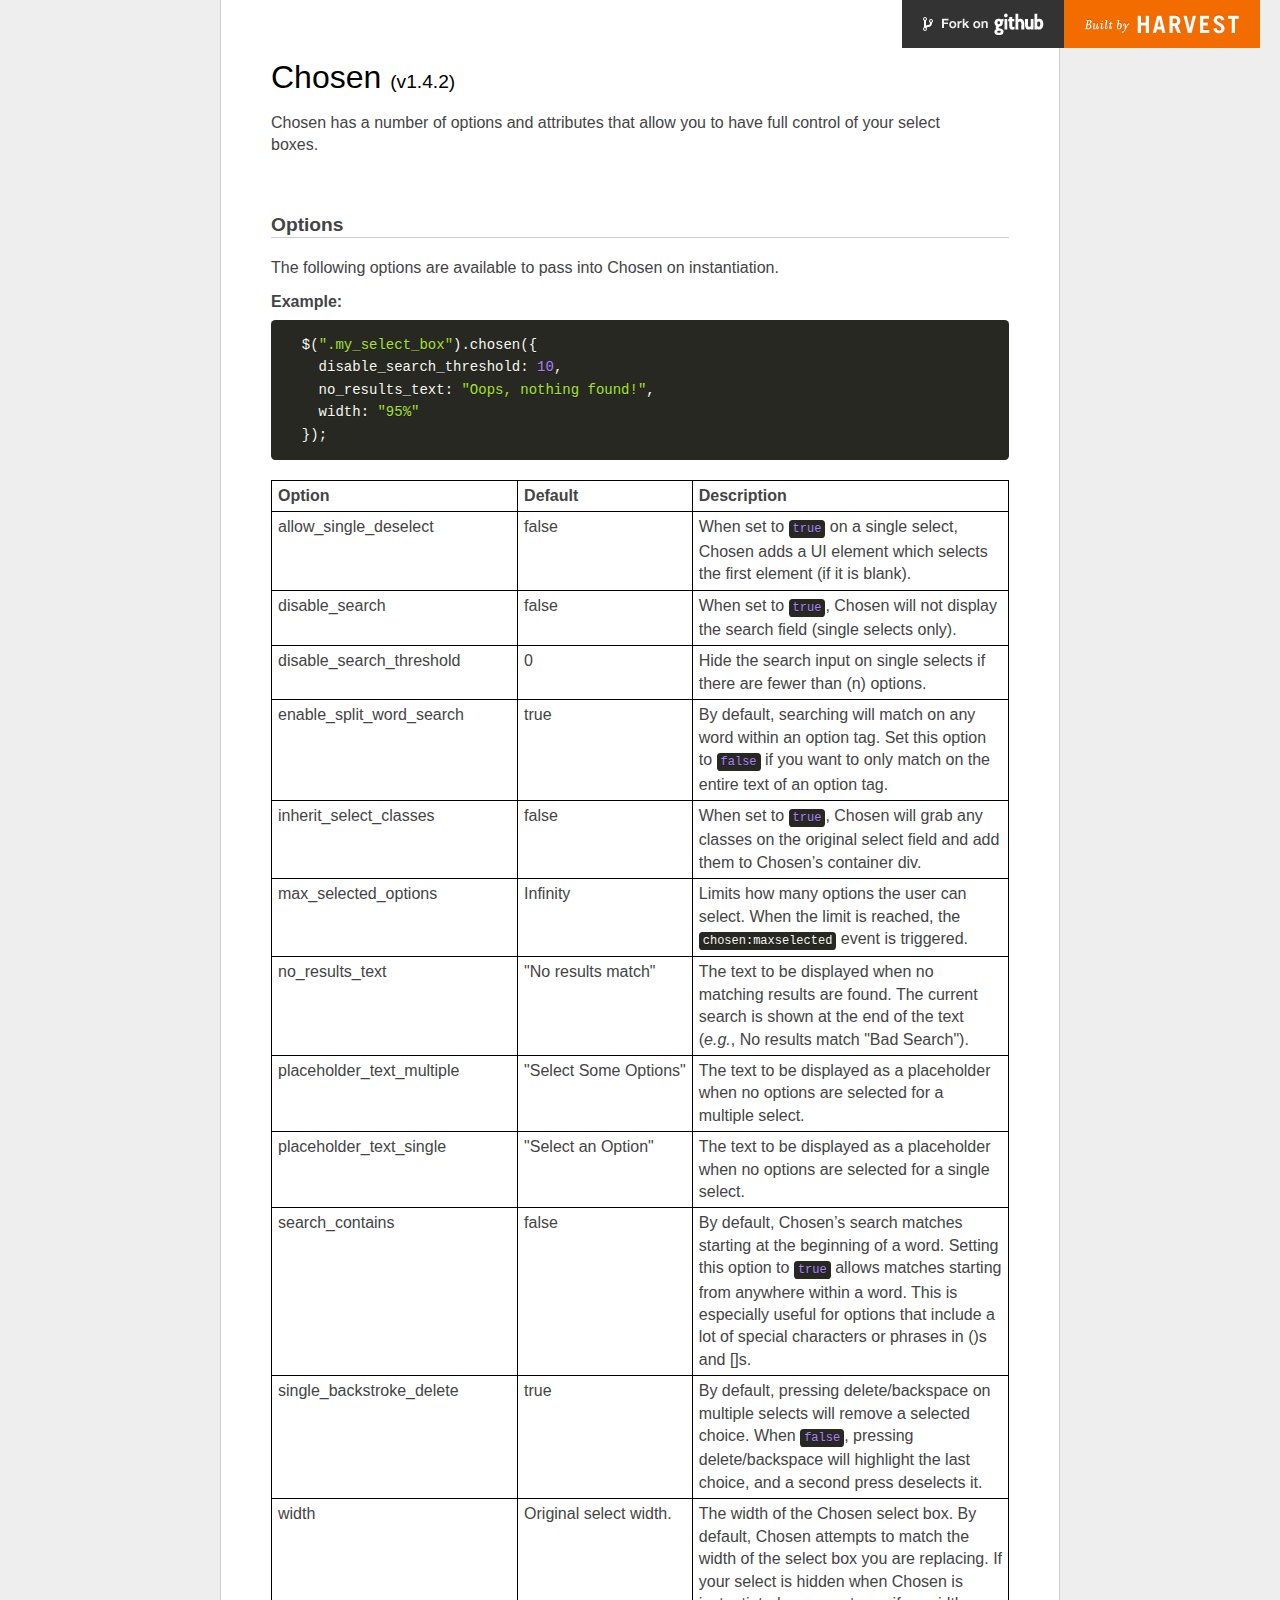
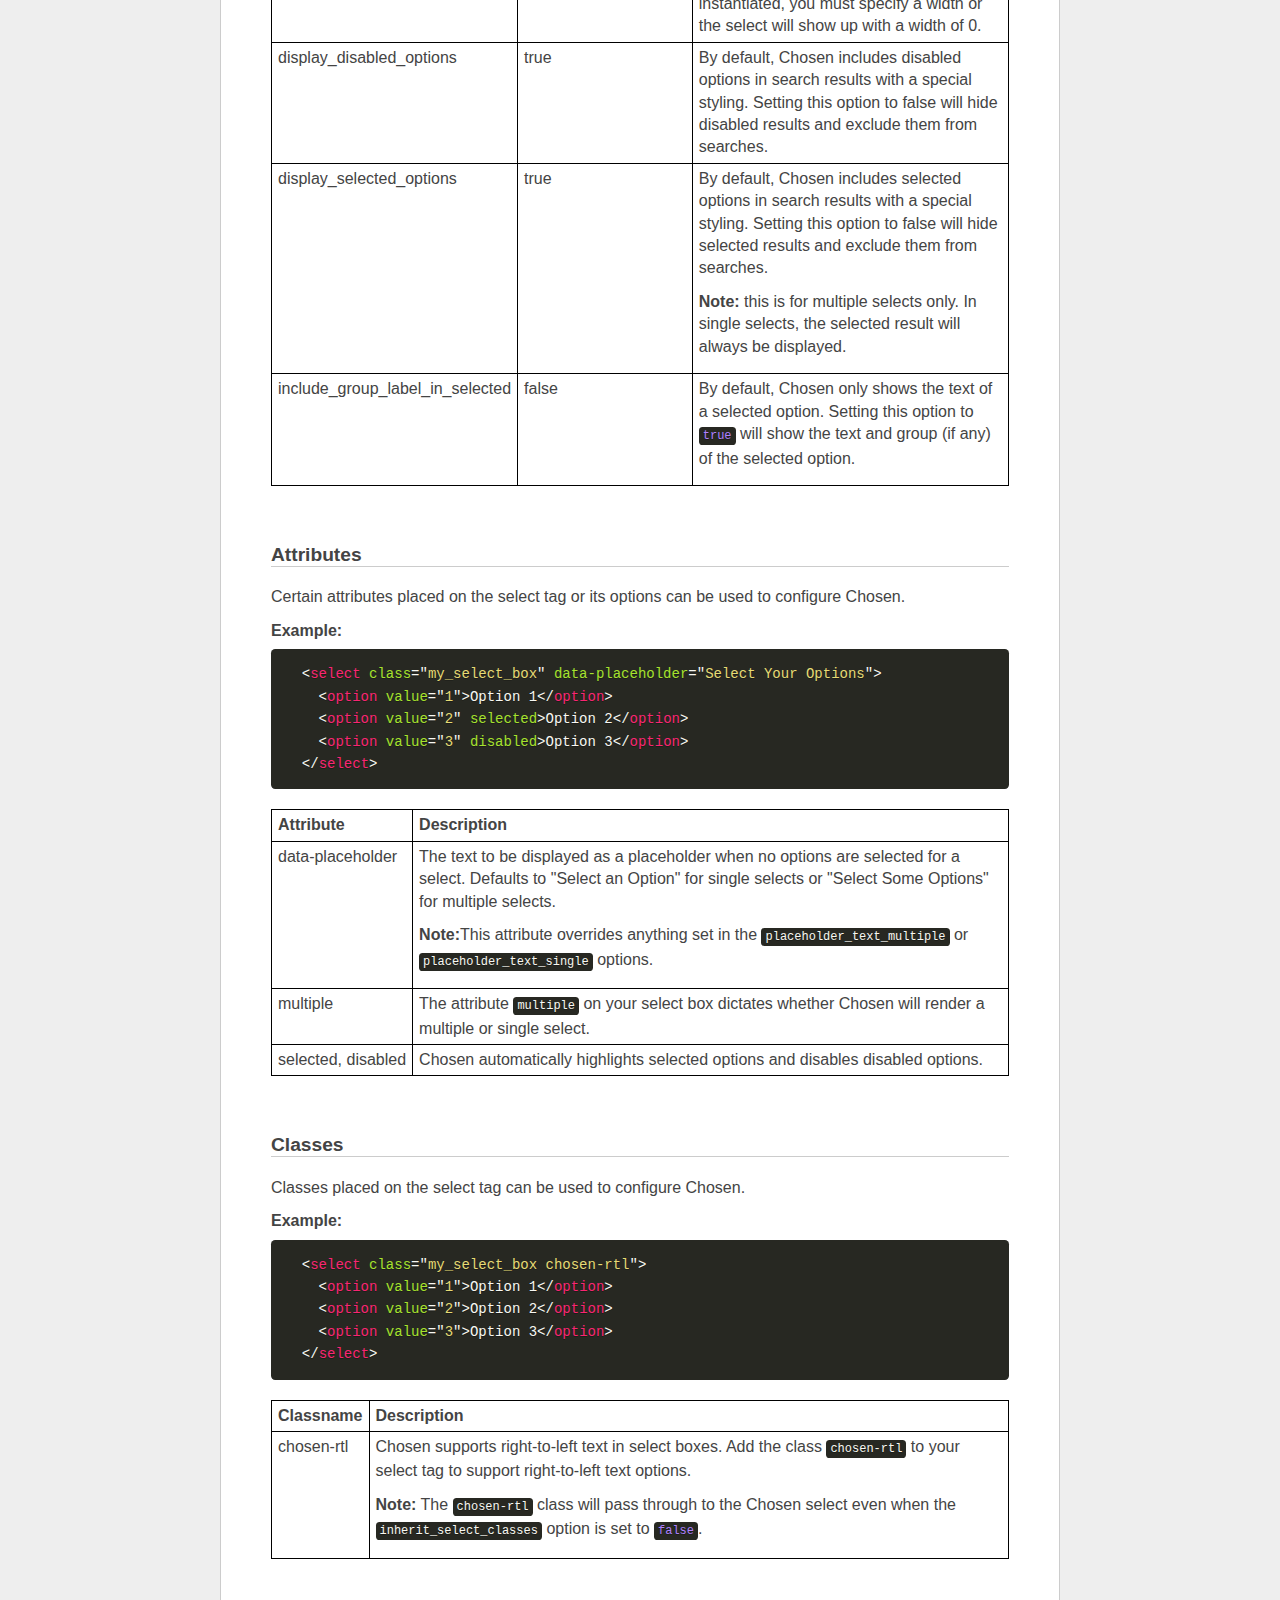
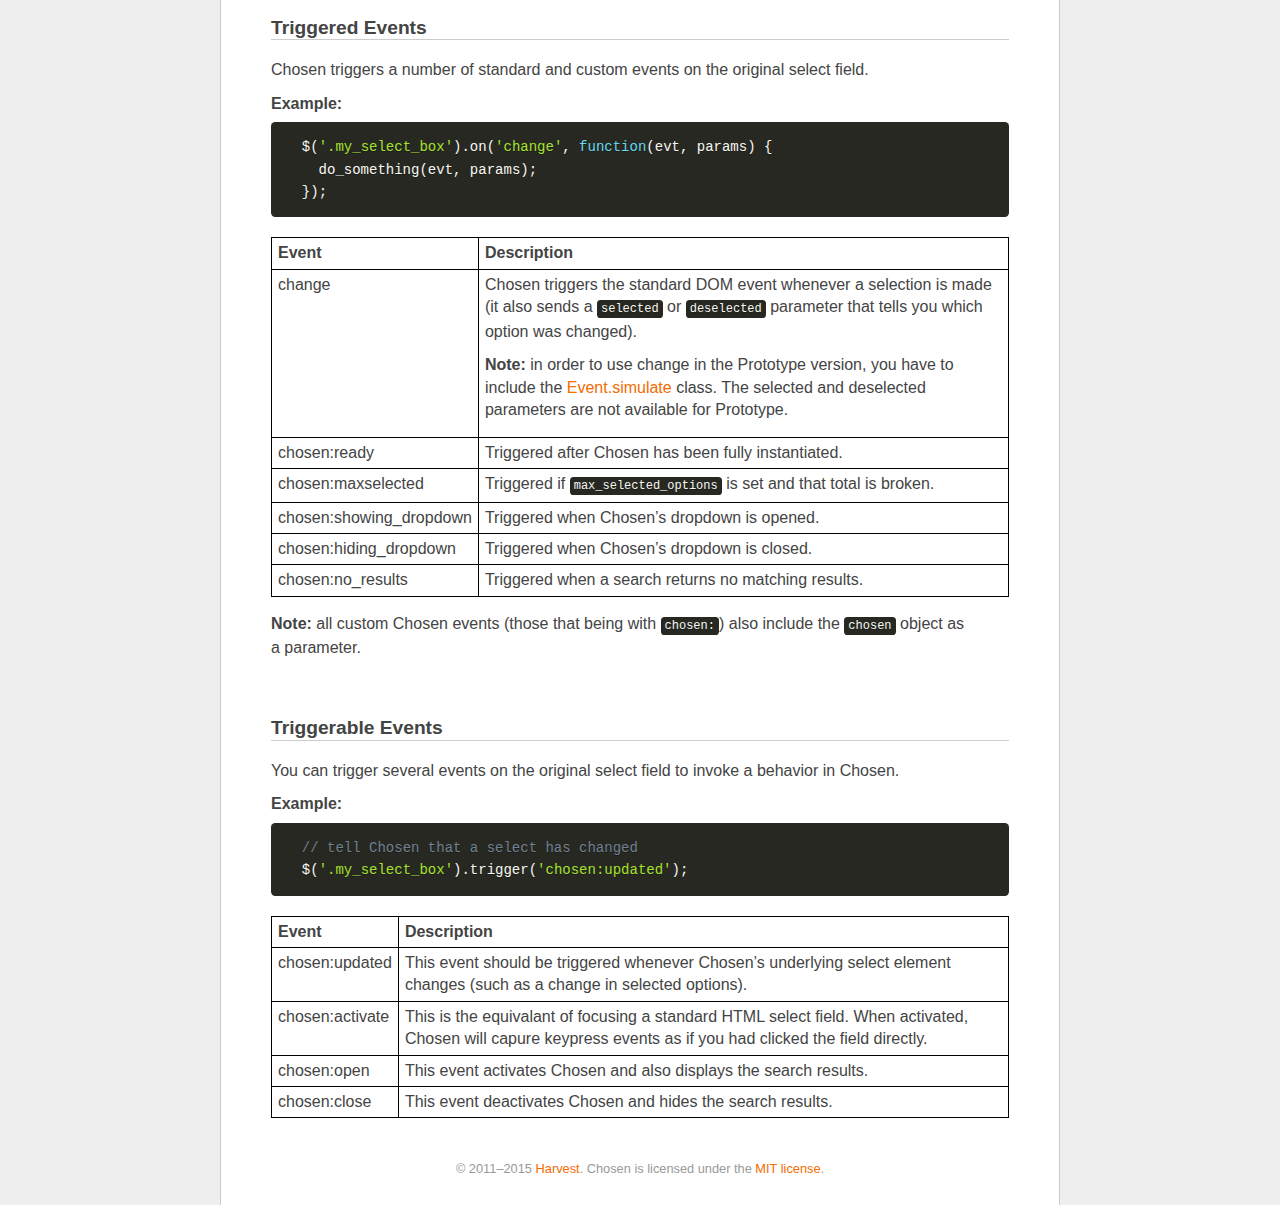
<file: ueditor/static/js/chosen_v1.4.2/options.html>
<!doctype html>
<html lang="en">
<head>
  <meta charset="utf-8">
  <title>Chosen: A jQuery Plugin by Harvest to Tame Unwieldy Select Boxes</title>
  <link rel="stylesheet" href="docsupport/style.css">
  <link rel="stylesheet" href="docsupport/prism.css">
  <link rel="stylesheet" href="chosen.css">
  <style type="text/css" media="all">
    /* fix rtl for demo */
    .chosen-rtl .chosen-drop { left: -9000px; }
  </style>
</head>
<body>
  <div id="container">
    <div id="content">
      <header>
        <h1>Chosen <small>(<span id="latest-version">v1.4.2</span>)</small></h1>
      </header>
      <p>Chosen has a number of options and attributes that allow you to have full control of your select boxes.</p>

      <h2><a name="options" class="anchor" href="#options">Options</a></h2>
      <p>The following options are available to pass into Chosen on instantiation.</p>

      <h3>Example:</h3>
<pre>
  <code class="language-javascript">$(".my_select_box").chosen({
    disable_search_threshold: 10,
    no_results_text: "Oops, nothing found!",
    width: "95%"
  });</code>
</pre>

      <table class="docs-table">
        <tr>
          <th>Option</th><th>Default</th><th>Description</th>
        </tr>
        <tr>
          <td>allow_single_deselect</td>
          <td>false</td>
          <td>When set to <code class="language-javascript">true</code> on a single select, Chosen adds a UI element which selects the first element (if it is blank).</td>
        </tr>
        <tr>
          <td>disable_search</td>
          <td>false</td>
          <td>When set to <code class="language-javascript">true</code>, Chosen will not display the search field (single selects only).</td>
        </tr>
        <tr>
          <td>disable_search_threshold</td>
          <td>0</td>
          <td>Hide the search input on single selects if there are fewer than (n) options.</td>
        </tr>
        <tr>
          <td>enable_split_word_search</td>
          <td>true</td>
          <td>By default, searching will match on any word within an option tag. Set this option to <code class="language-javascript">false</code> if you want to only match on the entire text of an option tag.</td>
        </tr>
        <tr>
          <td>inherit_select_classes</td>
          <td>false</td>
          <td>When set to <code class="language-javascript">true</code>, Chosen will grab any classes on the original select field and add them to Chosen’s container div.</td>
        </tr>
        <tr>
          <td>max_selected_options</td>
          <td>Infinity</td>
          <td>Limits how many options the user can select. When the limit is reached, the <code class="language-javascript">chosen:maxselected</code> event is triggered.</td>
        </tr>
        <tr>
          <td>no_results_text</td>
          <td>"No results match"</td>
          <td>The text to be displayed when no matching results are found. The current search is shown at the end of the text (<i>e.g.</i>,
           No results match "Bad Search").</td>
        </tr>
        <tr>
          <td>placeholder_text_multiple</td>
          <td>"Select Some Options"</td>
          <td>The text to be displayed as a placeholder when no options are selected for a multiple select.</td>
        </tr>
        <tr>
          <td>placeholder_text_single</td>
          <td>"Select an Option"</td>
          <td>The text to be displayed as a placeholder when no options are selected for a single select.</td>
        </tr>
        <tr>
          <td>search_contains</td>
          <td>false</td>
          <td>By default, Chosen’s search matches starting at the beginning of a word. Setting this option to <code class="language-javascript">true</code> allows matches starting from anywhere within a word. This is especially useful for options that include a lot of special characters or phrases in ()s and []s.</td>
        </tr>
        <tr>
          <td>single_backstroke_delete</td>
          <td>true</td>
          <td>By default, pressing delete/backspace on multiple selects will remove a selected choice. When <code class="language-javascript">false</code>, pressing delete/backspace will highlight the last choice, and a second press deselects it.</td>
        </tr>
        <tr>
          <td>width</td>
          <td>Original select width.</td>
          <td>The width of the Chosen select box. By default, Chosen attempts to match the width of the select box you are replacing. If your select is hidden when Chosen is instantiated, you must specify a width or the select will show up with a width of 0.</td>
        </tr>
        <tr>
          <td>display_disabled_options</td>
          <td>true</td>
          <td>By default, Chosen includes disabled options in search results with a special styling. Setting this option to false will hide disabled results and exclude them from searches.</td>
        </tr>
        <tr>
          <td>display_selected_options</td>
          <td>true</td>
          <td>
            <p>By default, Chosen includes selected options in search results with a special styling. Setting this option to false will hide selected results and exclude them from searches.</p>
            <p><strong>Note:</strong> this is for multiple selects only. In single selects, the selected result will always be displayed.</p>
          </td>
        </tr>
        <tr>
          <td>include_group_label_in_selected</td>
          <td>false</td>
          <td>
            <p>By default, Chosen only shows the text of a selected option. Setting this option to <code class="language-javascript">true</code> will show the text and group (if any) of the selected option.</p>
          </td>
        </tr>
      </table>

      <h2><a name="attributes" class="anchor" href="#attributes">Attributes</a></h2>
      <p>Certain attributes placed on the select tag or its options can be used to configure Chosen.</p>

      <h3>Example:</h3>

<pre>
  <code class="language-markup">&lt;select class="my_select_box" data-placeholder="Select Your Options"&gt;
    &lt;option value="1"&gt;Option 1&lt;/option&gt;
    &lt;option value="2" selected&gt;Option 2&lt;/option&gt;
    &lt;option value="3" disabled&gt;Option 3&lt;/option&gt;
  &lt;/select&gt;</code>
</pre>

      <table class="docs-table">
        <tr>
          <th>Attribute</th><th>Description</th>
        </tr>
        <tr>
          <td>data-placeholder</td>
          <td>
            <p>The text to be displayed as a placeholder when no options are selected for a select. Defaults to "Select an Option" for single selects or "Select Some Options" for multiple selects.</p>
            <p><strong>Note:</strong>This attribute overrides anything set in the <code class="language-javascript">placeholder_text_multiple</code> or <code class="language-javascript">placeholder_text_single</code> options.</p>
          </td>
        </tr>
        <tr>
          <td>multiple</td>
          <td>The attribute <code class="language-html">multiple</code> on your select box dictates whether Chosen will render a multiple or single select.</td>
        </tr>
        <tr>
          <td>selected, disabled</td>
          <td>Chosen automatically highlights selected options and disables disabled options.</td>
        </tr>
      </table>

      <h2><a name="classes" class="anchor" href="#classes">Classes</a></h2>
      <p>Classes placed on the select tag can be used to configure Chosen.</p>

      <h3>Example:</h3>

<pre>
  <code class="language-markup">&lt;select class="my_select_box chosen-rtl"&gt;
    &lt;option value="1"&gt;Option 1&lt;/option&gt;
    &lt;option value="2"&gt;Option 2&lt;/option&gt;
    &lt;option value="3"&gt;Option 3&lt;/option&gt;
  &lt;/select&gt;</code>
</pre>

      <table class="docs-table">
        <tr>
          <th>Classname</th>
          <th>Description</th>
        </tr>
        <tr>
          <td>chosen-rtl</td>
          <td>
            <p>Chosen supports right-to-left text in select boxes. Add the class <code class="language-html">chosen-rtl</code> to your select tag to support right-to-left text options.</p>
            <p><strong>Note:</strong> The <code class="language-html">chosen-rtl</code> class will pass through to the Chosen select even when the <code class="language-javascript">inherit_select_classes</code> option is set to <code class="language-javascript">false</code>.</p>
          </td>
        </tr>
      </table>

      <h2><a name="triggered-events" class="anchor" href="#triggered-events">Triggered Events</a></h2>
      <p>Chosen triggers a number of standard and custom events on the original select field.</p>

      <h3>Example:</h3>

<pre>
  <code class="language-javascript">$('.my_select_box').on('change', function(evt, params) {
    do_something(evt, params);
  });</code>
</pre>

      <table class="docs-table">
        <tr>
          <th>Event</th><th>Description</th>
        </tr>
        <tr>
          <td>change</td>
          <td>
            <p>Chosen triggers the standard DOM event whenever a selection is made (it also sends a <code class="language-javascript">selected</code> or <code class="language-javascript">deselected</code> parameter that tells you which option was changed).</p>
            <p><strong>Note:</strong> in order to use change in the Prototype version, you have to include the <a href="https://github.com/kangax/protolicious/blob/5b56fdafcd7d7662c9d648534225039b2e78e371/event.simulate.js">Event.simulate</a> class. The selected and deselected parameters are not available for Prototype.</p>
          </td>
        </tr>
        <tr>
          <td>chosen:ready</td>
          <td>Triggered after Chosen has been fully instantiated.</td>
        </tr>
        <tr>
          <td>chosen:maxselected</td>
          <td>Triggered if <code class="language-javascript">max_selected_options</code> is set and that total is broken.</td>
        </tr>
        <tr>
          <td>chosen:showing_dropdown</td>
          <td>Triggered when Chosen’s dropdown is opened.</td>
        </tr>
        <tr>
          <td>chosen:hiding_dropdown</td>
          <td>Triggered when Chosen’s dropdown is closed.</td>
        </tr>
        <tr>
          <td>chosen:no_results</td>
          <td>Triggered when a search returns no matching results.</td>
        </tr>
      </table>

      <p>
        <strong>Note:</strong> all custom Chosen events (those that being with <code class="language-javascript">chosen:</code>) also include the <code class="language-javascript">chosen</code> object as a parameter.
      </p>

      <h2><a name="triggerable-events" class="anchor" href="#triggerable-events">Triggerable Events</a></h2>
      <p>You can trigger several events on the original select field to invoke a behavior in Chosen.</p>

      <h3>Example:</h3>

<pre>
  <code class="language-javascript">// tell Chosen that a select has changed
  $('.my_select_box').trigger('chosen:updated');</code>
</pre>

      <table class="docs-table">
        <tr>
          <th>Event</th><th>Description</th>
        </tr>
        <tr>
          <td>chosen:updated</td>
          <td>This event should be triggered whenever Chosen’s underlying select element changes (such as a change in selected options).</td>
        </tr>
        <tr>
          <td>chosen:activate</td>
          <td>This is the equivalant of focusing a standard HTML select field. When activated, Chosen will capure keypress events as if you had clicked the field directly.</td>
        </tr>
        <tr>
          <td>chosen:open</td>
          <td>This event activates Chosen and also displays the search results.</td>
        </tr>
        <tr>
          <td>chosen:close</td>
          <td>This event deactivates Chosen and hides the search results.</td>
        </tr>
      </table>

      <footer>
        &copy; 2011&ndash;2015 <a href="http://www.getharvest.com/">Harvest</a>. Chosen is licensed under the <a href="https://github.com/harvesthq/chosen/blob/master/LICENSE.md">MIT license</a>.
      </footer>

    </div>
  </div>
  <div class="oss-bar">
    <ul>
      <li><a class="fork" href="https://github.com/harvesthq/chosen">Fork on Github</a></li>
      <li><a class="harvest" href="http://www.getharvest.com/">Built by Harvest</a></li>
    </ul>
  </div>
  <script src="docsupport/prism.js" type="text/javascript" charset="utf-8"></script>
</body>
</html>
</file>
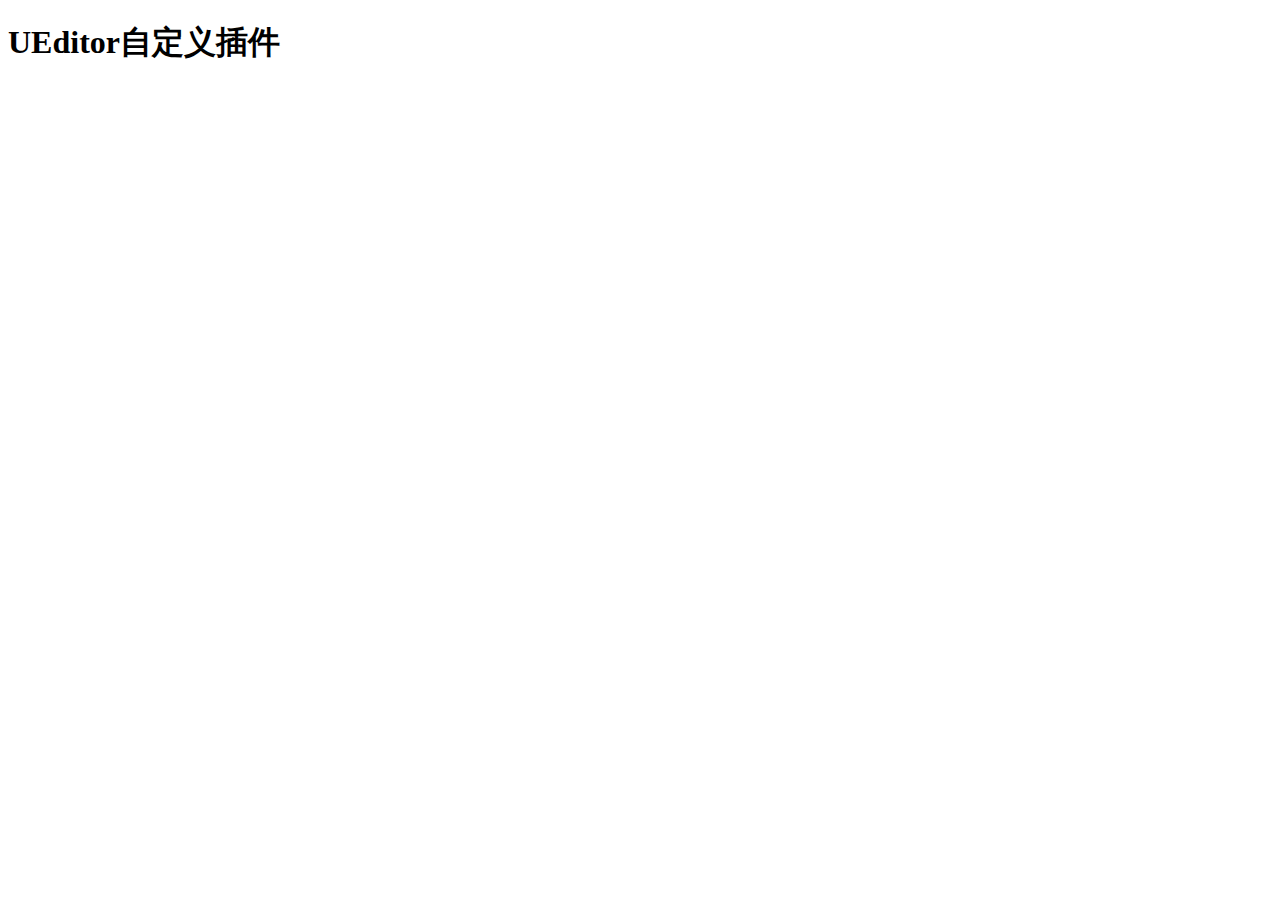
<file: ueditor/static/js/ueditor/_examples/customPluginDemo.html>
<!DOCTYPE HTML PUBLIC "-//W3C//DTD HTML 4.01 Transitional//EN"
        "http://www.w3.org/TR/html4/loose.dtd">
<html>
<head>

    <meta http-equiv="Content-Type" content="text/html;charset=utf-8"/>
    <title></title>
    
    <script type="text/javascript" charset="utf-8" src="../editor_config.js"></script>

    <!--使用版-->
    <!--<script type="text/javascript" charset="utf-8" src="../editor_all.js"></script>-->

    <!--开发版-->
    <script type="text/javascript" charset="utf-8" src="editor_api.js"></script>

    <link rel="stylesheet" type="text/css" href="../themes/default/ueditor.css"/>
</head>
<body>
<h1>UEditor自定义插件</h1>

<!--style给定宽度可以影响编辑器的最终宽度-->
<script type="text/plain" id="myEditor" style="width:1000px">
    <p><img src="http://ueditor.baidu.com/website/img/logo.png" alt=""></p>
    <p>插件描述：选中图片，在其上单击，会改变图片的边框！</p>
</script>
<script type="text/javascript">
	debugger;
    var editor_a = new baidu.editor.ui.Editor();
    editor_a.render( 'myEditor' );

    //创建一个在选中的图片单击时添加边框的插件，其实质就是在baidu.editor.plugins塞进一个闭包
    baidu.editor.plugins["addborder"] = function () {
        var me = editor_a;  //在此处添加的插件由于没有经过render操作将editor实例传入，因此需要手动传入editor_a对象，如果按照官网教程来做，此处的editor_a使用this对象替换即可

        //创建一个改变图片边框的命令
        me.commands["addborder"] = {
            execCommand:function () {
                //获取当前选区
                var range = me.selection.getRange();
                //选区没闭合的情况下操作
                if ( !range.collapsed ) {
                    //图片判断
                    var img = range.getClosedNode();
                    if ( img && img.tagName == "IMG" ) {
                        if(img.style.borderWidth == "5px" ){
                            img.style.borderWidth = "1px";
                        }else{
                            img.style.border = "5px solid red";
                        }
                    }
                }
            }
        };
        //注册一个触发命令的事件，同学们可以在任意地放绑定触发此命令的事件
        me.addListener( 'click', function () {
            me.execCommand( "addborder" );
        } );
    }();
</script>

</body>


</html>
</file>
<file: ueditor/static/js/chosen_v1.4.2/docsupport/prism.css>
/**
 * okaidia theme for JavaScript, CSS and HTML
 * Loosely based on Monokai textmate theme by http://www.monokai.nl/
 * @author ocodia
 */

code[class*="language-"],
pre[class*="language-"] {
	color: #f8f8f2;
	text-shadow: 0 1px rgba(0,0,0,0.3);
	font-family: Consolas, Monaco, 'Andale Mono', monospace;
	direction: ltr;
	text-align: left;
	white-space: pre;
	word-spacing: normal;
	
	-moz-tab-size: 4;
	-o-tab-size: 4;
	tab-size: 4;
	
	-webkit-hyphens: none;
	-moz-hyphens: none;
	-ms-hyphens: none;
	hyphens: none;
}

/* Code blocks */
pre[class*="language-"] {
	padding: 1em;
	margin: .5em 0;
	overflow: auto;	
	border-radius: 0.3em;
}

:not(pre) > code[class*="language-"],
pre[class*="language-"] {
	background: #272822;
}

/* Inline code */
:not(pre) > code[class*="language-"] {
	padding: .1em;
	border-radius: .3em;
}

.token.comment,
.token.prolog,
.token.doctype,
.token.cdata {
	color: slategray;
}

.token.punctuation {
	color: #f8f8f2;
}

.namespace {
	opacity: .7;
}

.token.property,
.token.tag {
	color: #f92672;
}

.token.boolean,
.token.number{
	color: #ae81ff;
}

.token.selector,
.token.attr-name,
.token.string {
	color: #a6e22e;
}


.token.operator,
.token.entity,
.token.url,
.language-css .token.string,
.style .token.string {
	color: #f8f8f2;
}

.token.atrule,
.token.attr-value
{
	color: #e6db74;
}


.token.keyword{
color: #66d9ef;
}

.token.regex,
.token.important {
	color: #fd971f;
}

.token.important {
	font-weight: bold;
}

.token.entity {
	cursor: help;
}
</file>
<file: ueditor/static/js/ueditor/themes/default/ueditor.css>
/* common layer */
.edui-box { border: none; padding: 0; margin: 0; overflow: hidden; }
a.edui-box { display: block; text-decoration: none; color: black; }
a.edui-box:hover { text-decoration: none; }
a.edui-box:active { text-decoration: none; }
table.edui-box { border-collapse: collapse; }
ul.edui-box { list-style-type: none; }
div.edui-box { position: relative; display: -moz-inline-box!important; display: inline-block!important; vertical-align: top;  }
.edui-clearfix { zoom:1 }
.edui-clearfix:after { content: '\20'; display: block; clear: both; }
* html div.edui-box { display: inline!important; }
*:first-child+html div.edui-box { display: inline!important; }


/* control layout */
.edui-button-body, .edui-splitbutton-body, .edui-menubutton-body, .edui-combox-body { position: relative; }
.edui-popup { position: absolute; -webkit-user-select: none; -moz-user-select: none; }
.edui-popup .edui-shadow { position: absolute; z-index: -1; }
.edui-popup .edui-bordereraser { position: absolute; overflow: hidden; }
.edui-tablepicker .edui-canvas { position: relative; }
.edui-tablepicker .edui-canvas .edui-overlay { position: absolute; }
.edui-dialog-modalmask, .edui-dialog-dragmask { position: absolute; left: 0; top: 0; width: 100%; height: 100%; }
.edui-toolbar { position: relative; }

/*
 * default theme
 */
.edui-label {
    cursor: default;
}
span.edui-clickable {
    color: blue;
    cursor: pointer;
    text-decoration: underline;
}
span.edui-unclickable {
    color: gray;
    cursor:default;
}
/* popup */
.edui-popup {
    z-index: 3000;
}
.edui-popup .edui-shadow {
    left: 0;
    top: 0;
    width: 100%;
    height: 100%;
    background-color: black;
    box-shadow: 3px 3px 5px #818181;
    -webkit-box-shadow: 3px 3px 5px #818181;
    -moz-box-shadow: 3px 3px 5px #818181;
    -ms-filter: 'progid:DXImageTransform.Microsoft.Blur(PixelRadius='3', MakeShadow='true', ShadowOpacity='0.5')';
    filter: progid:DXImageTransform.Microsoft.Blur(PixelRadius='3', MakeShadow='true', ShadowOpacity='0.5');
}
.edui-popup-content {
    border: 1px solid gray;
    background-color: white;
    padding: 5px;
}
.edui-popup .edui-bordereraser {
    background-color: white;
    height: 3px;
}

.edui-menu .edui-bordereraser {
    background-color: #f1f1f1;
    height: 3px;
}
.edui-anchor-topleft .edui-bordereraser {
    left: 1px;
    top: -2px;
}
.edui-anchor-topright .edui-bordereraser {
    right: 1px;
    top: -2px;
}
.edui-anchor-bottomleft .edui-bordereraser {
    left: 0;
    bottom: -6px;
    height: 7px;
    border-left: 1px solid gray;
    border-right: 1px solid gray;
}
.edui-anchor-bottomright .edui-bordereraser {
    right: 0;
    bottom: -6px;
    height: 7px;
    border-left: 1px solid gray;
    border-right: 1px solid gray;
}

/* menu */
.edui-menu {
    z-index: 3000;
}
.edui-menu .edui-popup-content {
    background-color: white;
    padding: 3px;
}
.edui-menu-body {
    _width: 150px;
    min-width: 150px;
    background: url("images/menu/sparator_v.png") repeat-y 25px;
}
.edui-menuitem-body {
}
.edui-menuitem {
    height: 20px;
    cursor: default;
    vertical-align: top;
}
.edui-menuitem .edui-icon {
    width: 20px!important;
    height: 20px!important;
    background: url(images/icons.png) 0 -40px;
    background: url(images/icons.gif) 0 -40px\9;
}

.edui-menuitem .edui-label {
    font-size: 12px;
    line-height: 20px;
    height: 20px;
    padding-left: 10px;
    padding-right: 20px;
}
.edui-state-checked .edui-menuitem-body {
    background: url("images/icons-all.gif") no-repeat 6px -205px;
}
.edui-state-disabled .edui-menuitem-label {
    color: gray;
}
.edui-state-disabled .edui-icon {
    opacity: 0.3;
    -ms-filter: 'alpha(opacity=30)';
    filter: alpha(opacity=30);
}

/*by taoqili*/
.edui-state-disabled .edui-label {
    color: gray;
}

.edui-hassubmenu .edui-arrow {
    height: 20px;
    width: 20px;
    float: right;
    background: url("images/icons-all.gif") no-repeat 10px -233px;
}
.edui-menu-body .edui-menuitem {
    padding: 1px;
}
.edui-menuseparator {
    margin: 2px 0;
    height: 1px;
    overflow: hidden;
}
.edui-menuseparator-inner {
    border-bottom: 1px solid #e2e3e3;
    margin-left: 29px;
    margin-right: 1px;
}
.edui-menu-body .edui-state-hover {
    padding: 0 !important;
    background-color: #fff5d4;
    border: 1px solid #dcac6c;
}

/* dialog */
.edui-dialog {
    z-index: 2000;
    position: absolute;
}
.edui-dialog-wrap {
    margin-right: 6px;
    margin-bottom: 6px;
    border: 1px solid #c6c6c6;
}
.edui-dialog-body {
    position: relative;
    background-color: white;
    _zoom: 1;
}
.edui-dialog-shadow {
    position: absolute;
    z-index: -1;
    left: 0;
    top: 0;
    width: 100%;
    height: 100%;
    background-color: black;
    box-shadow: 3px 3px 5px #818181;
    -webkit-box-shadow: 3px 3px 5px #818181;
    -moz-box-shadow: 3px 3px 5px #818181;
    -ms-filter: 'progid:DXImageTransform.Microsoft.Blur(PixelRadius='3', MakeShadow='true', ShadowOpacity='0.5')';
    filter: progid:DXImageTransform.Microsoft.Blur(PixelRadius='3', MakeShadow='true', ShadowOpacity='0.5');
}
.edui-dialog-foot {
    background-color: white;
}
.edui-dialog-titlebar {
    height: 26px;
    border-bottom: 1px solid #c6c6c6;
    background: url(images/dialog-title-bg.png) repeat-x bottom;
    position: relative;
    cursor: move;
}
.edui-dialog-caption {
    font-weight: bold;
    font-size: 12px;
    line-height: 26px;
    padding-left: 5px;
}
.edui-dialog-draghandle {
    height: 26px;
}
.edui-dialog-closebutton {
    position: absolute !important;
    right: 5px;
    top: 3px;
}
.edui-dialog-closebutton .edui-button-body {
    height: 20px;
    width: 20px;
    cursor: pointer;
    background: url("images/icons-all.gif") no-repeat 0 -59px;
}
.edui-dialog-closebutton .edui-state-hover .edui-button-body {
    background: url("images/icons-all.gif") no-repeat 0 -89px;
}
.edui-dialog-foot {
    height: 40px;
}
.edui-dialog-buttons {
    position: absolute;
    right: 0;
}
.edui-dialog-buttons .edui-button {
    margin-right: 10px;
}
.edui-dialog-buttons .edui-button .edui-button-body {
    background: url("images/icons-all.gif") no-repeat;
    height: 24px;
    width: 96px;
    font-size: 12px;
    line-height: 24px;
    text-align: center;
    cursor: default;
}
.edui-dialog-buttons .edui-button .edui-state-hover .edui-button-body {
    background: url("images/icons-all.gif") no-repeat 0 -30px;
}
.edui-dialog iframe {
    border: 0;
    padding: 0;
    margin: 0;
    vertical-align: top;
}
.edui-dialog-modalmask {
    opacity: 0.3;
    filter: alpha(opacity=30);
    background-color: #ccc;
    position: absolute;
    /*z-index: 1999;*/
}
.edui-dialog-dragmask {
    position: absolute;
    /*z-index: 2001;*/
    background-color: transparent;
    cursor: move;
}
.edui-dialog-content  {
    position: relative;
}
.dialogcontmask{cursor:move;visibility:hidden;display:block;position:absolute;width:100%;height:100%;opacity:0;filter:alpha(opacity=0);}

/* color picker */
.edui-colorpicker-topbar {
    height: 27px;
    width: 200px;
    /*border-bottom: 1px gray dashed;*/
}
.edui-colorpicker-preview {
    height: 20px;
    border: 1px inset black;
    margin-left: 1px;
    width: 128px;
    float: left;
}
.edui-colorpicker-nocolor {
    float: right;
    margin-right: 1px;
    font-size: 12px;
    line-height: 14px;
    height: 14px;
    border: 1px solid #333;
    padding: 3px 5px;
    cursor: pointer;
}
.edui-colorpicker-tablefirstrow {
    height: 30px;
}
.edui-colorpicker-colorcell {
    width: 14px;
    height: 14px;
    display: block;
    margin: 0;
    cursor: pointer;
}
.edui-colorpicker-colorcell:hover {
    width: 14px;
    height: 14px;
    margin: 0;
}

/* tablepicker */
.edui-tablepicker .edui-infoarea {
    height: 14px;
    line-height: 14px;
    font-size: 12px;
    width: 220px;
    margin-bottom: 3px;
    clear: both;
}
.edui-tablepicker .edui-infoarea .edui-label {
    float: left;
}
.edui-dialog-buttons .edui-label{
    line-height: 24px;
}
.edui-tablepicker .edui-infoarea .edui-clickable {
    float: right;
}
.edui-tablepicker .edui-pickarea {
    background: url("images/tablepicker/unhighlighted.gif") repeat;
    height: 220px;
    width: 220px;
}
.edui-tablepicker .edui-pickarea .edui-overlay {
    background: url("images/tablepicker/highlighted.gif") repeat;
}
/*autotypeset*/
.edui-autotypesetpicker .edui-autotypesetpicker-body{
    font-size: 12px;
    width:330px;
    margin-bottom: 3px;
    clear: both;
}
.edui-autotypesetpicker-body td{
    font-size:12px;
}
/* toolbar */
.edui-toolbar {
    cursor: default;
    -webkit-user-select: none;
    -moz-user-select: none;
    padding: 1px;
}
.edui-toolbar .edui-button,
.edui-toolbar .edui-splitbutton,
.edui-toolbar .edui-menubutton,
.edui-toolbar .edui-combox {
    margin: 1px ;
}

/* toolbar sparator  */
.edui-toolbar .edui-separator {
    width: 2px;
    height: 20px;
    margin: 2px 4px 2px 3px;
    background: url(images/icons.png) -180px 0;
    background: url(images/icons.gif) -180px 0\9;
}

/* toolbar button */
.edui-toolbar .edui-button .edui-icon,
.edui-toolbar .edui-menubutton .edui-icon,
.edui-toolbar .edui-splitbutton .edui-icon {
    height: 20px!important;
    width: 20px!important;
    background-image: url(images/icons.png);
    background-image: url(images/icons.gif)\9;
}

.edui-toolbar .edui-button .edui-button-wrap {
    padding: 1px;
    position: relative;
}
.edui-toolbar .edui-button .edui-state-hover .edui-button-wrap {
    background-color: #fff5d4;
    padding: 0;
    border: 1px solid #dcac6c;
}
.edui-toolbar .edui-button .edui-state-checked .edui-button-wrap {
    background-color: #ffe69f;
    padding: 0;
    border: 1px solid #dcac6c;
}
.edui-toolbar .edui-button .edui-state-active .edui-button-wrap {
    background-color: #ffffff;
    padding: 0;
    border: 1px solid gray;
}

/* toolbar splitbutton */
.edui-toolbar .edui-splitbutton-body .edui-arrow,
.edui-toolbar .edui-menubutton-body .edui-arrow{
    background: url(images/icons.png) -741px 0;
    _background: url(images/icons.gif) -741px 0;
    height: 20px;
    width: 9px;
}
.edui-toolbar .edui-splitbutton .edui-splitbutton-body,
.edui-toolbar .edui-menubutton .edui-menubutton-body{
    padding: 1px;
}
.edui-toolbar .edui-splitborder{
    width: 1px;
    height: 20px;
}
.edui-toolbar .edui-state-hover .edui-splitborder{
    width: 1px;
    border-left: 0px solid #dcac6c;
}
.edui-toolbar .edui-state-active .edui-splitborder{
    width: 0;
    border-left: 1px solid gray;
}
.edui-toolbar .edui-state-opened .edui-splitborder{
    width: 1px;
    border: 0;
}
.edui-toolbar .edui-splitbutton .edui-state-hover .edui-splitbutton-body,
.edui-toolbar .edui-menubutton .edui-state-hover .edui-menubutton-body{
    background-color: #fff5d4;
    border: 1px solid #dcac6c;
    padding: 0;
}
.edui-toolbar .edui-splitbutton .edui-state-checked .edui-splitbutton-body,
.edui-toolbar .edui-menubutton .edui-state-checked .edui-menubutton-body{
    background-color: #FFE69F;
    border: 1px solid #DCAC6C;
    padding: 0;
}
.edui-toolbar .edui-splitbutton .edui-state-active .edui-splitbutton-body,
.edui-toolbar .edui-menubutton .edui-state-active .edui-menubutton-body{
    background-color: #ffffff;
    border: 1px solid gray;
    padding: 0;
}
.edui-state-disabled .edui-arrow{
    opacity: 0.3;
    -ms-filter: 'alpha(opacity=30)';
    _filter: alpha(opacity=30);
}
.edui-toolbar .edui-splitbutton .edui-state-opened .edui-splitbutton-body,
.edui-toolbar .edui-menubutton .edui-state-opened .edui-menubutton-body{
    background-color: white;
    border: 1px solid gray;
    padding: 0;
}

.edui-for-insertorderedlist .edui-bordereraser,
.edui-for-lineheight .edui-bordereraser,
.edui-for-rowspacingtop .edui-bordereraser,
.edui-for-rowspacingbottom .edui-bordereraser,
.edui-for-insertunorderedlist .edui-bordereraser {
    background-color: white;
}
/* 解决嵌套导致的图标问题 */
.edui-for-insertorderedlist .edui-popup-body .edui-icon,
.edui-for-lineheight .edui-popup-body .edui-icon,
.edui-for-rowspacingtop .edui-popup-body .edui-icon,
.edui-for-rowspacingbottom .edui-popup-body .edui-icon,
.edui-for-insertunorderedlist .edui-popup-body .edui-icon {
    background-position: 0 -40px;
}

/* toolbar colorbutton */
.edui-toolbar .edui-colorbutton .edui-colorlump {
    position: absolute;
    overflow: hidden;
    bottom: 1px;
    left: 1px;
    width: 18px;
    height: 4px;
}

/* toolbar combox */
.edui-toolbar .edui-combox-body .edui-button-body {
    width: 60px;
    font-size: 12px;
    height: 20px;
    line-height: 20px;
    padding-left: 5px;
    white-space: nowrap;
}
.edui-toolbar .edui-combox-body .edui-arrow {
    background: url(images/icons.png) -741px 0;
    _background: url(images/icons.gif) -741px 0;
    height: 20px;
    width: 9px;
}
.edui-toolbar .edui-combox .edui-combox-body {
    border: 1px solid #CCC;
    background-color: white;
}
.edui-toolbar .edui-combox-body .edui-splitborder {
    display: none;
}
.edui-toolbar .edui-combox-body .edui-arrow {
    border-left: 1px solid #CCC;
}
.edui-toolbar .edui-state-hover .edui-combox-body {
    background-color: #fff5d4;
    border: 1px solid #dcac6c;
}
.edui-toolbar .edui-state-hover .edui-combox-body .edui-arrow {
    border-left: 1px solid #dcac6c;
}
.edui-toolbar .edui-state-checked .edui-combox-body {
    background-color: #FFE69F;
    border: 1px solid #DCAC6C;
}
.edui-toolbar .edui-state-checked .edui-combox-body .edui-arrow {
    border-left: 1px solid #DCAC6C;
}
.edui-toolbar .edui-state-disabled .edui-combox-body {
    background-color: #F0F0EE;
    opacity: 0.3;
    -ms-filter: 'alpha(opacity=30)';
    filter: alpha(opacity=30);
}
.edui-toolbar .edui-state-opened .edui-combox-body {
    background-color: white;
    border: 1px solid gray;
}

.edui-list .edui-bordereraser {
    display: none;
}
.edui-listitem {
    padding: 1px;
    white-space: nowrap;
}
.edui-list .edui-state-hover {
    position: relative;
    background-color: #fff5d4;
    border: 1px solid #dcac6c;
    padding: 0;
}
.edui-for-fontfamily .edui-listitem-label {
    min-width: 120px;
    _width: 120px;
    font-size: 12px;
    height: 22px;
    line-height: 22px;
    padding-left: 5px;
}
.edui-for-underline .edui-listitem-label{
    min-width: 120px;
    _width: 120px;
    padding: 3px 5px;
    font-size:12px;
}
.edui-for-fontsize .edui-listitem-label {
    min-width: 120px;
    _width: 120px;
    padding: 3px 5px;

}
.edui-for-paragraph .edui-listitem-label {
    min-width: 200px;
    _width: 200px;
    padding: 2px 5px;
}
.edui-for-rowspacingtop .edui-listitem-label,
.edui-for-rowspacingbottom .edui-listitem-label {
    min-width: 53px;
    _width: 53px;
    padding: 2px 5px;
}
.edui-for-lineheight .edui-listitem-label {
    min-width: 53px;
    _width: 53px;
    padding: 2px 5px;
}

.edui-for-customstyle .edui-listitem-label {
    min-width: 200px;
    _width: 200px;
    width:200px!important;
    padding:2px 5px;
}
/* toolbar icons */

.edui-for-undo .edui-icon {
    background-position: -160px 0;
}
.edui-for-redo .edui-icon {
    background-position: -100px 0;
}
.edui-for-bold .edui-icon {
    background-position: 0 0;
}
.edui-for-italic .edui-icon {
    background-position: -60px 0;
}
.edui-for-underline .edui-icon {
    background-position: -140px 0;
}
.edui-for-strikethrough .edui-icon {
    background-position: -120px 0;
}
.edui-for-subscript .edui-icon {
    background-position: -600px 0;
}
.edui-for-superscript .edui-icon {
    background-position: -620px 0;
}
.edui-for-blockquote .edui-icon {
    background-position: -220px 0;
}
.edui-for-forecolor .edui-icon {
    background-position: -720px 0;
}
.edui-for-backcolor .edui-icon {
    background-position: -760px 0;
}
.edui-for-inserttable .edui-icon {
    background-position: -580px -20px;
}
.edui-for-autotypeset .edui-icon {
    background-position: -640px -40px;
}
.edui-for-justifyleft .edui-icon {
    background-position: -460px 0;
}
.edui-for-justifycenter .edui-icon {
    background-position: -420px 0;
}
.edui-for-justifyright .edui-icon {
    background-position: -480px 0;
}
.edui-for-justifyjustify .edui-icon {
    background-position: -440px 0;
}
.edui-for-insertorderedlist .edui-icon {
    background-position: -80px 0;
}
.edui-for-insertunorderedlist .edui-icon {
    background-position: -20px 0;
}
.edui-for-lineheight .edui-icon {
    background-position: -725px -40px;
}
.edui-for-rowspacingbottom .edui-icon {
    background-position: -745px -40px;
}
.edui-for-rowspacingtop .edui-icon {
    background-position: -765px -40px;
}

.edui-for-horizontal .edui-icon {
    background-position: -360px 0;
}
.edui-for-link .edui-icon {
    background-position: -500px 0;
}
.edui-for-code .edui-icon {
    background-position: -440px -40px;
}

.edui-for-insertimage .edui-icon {
    background-position: -380px 0;
}
.edui-for-insertframe .edui-icon {
    background-position: -240px -40px;
}
.edui-for-emoticon .edui-icon {
    background-position: -60px -20px;
}
.edui-for-spechars .edui-icon {
    background-position: -240px 0;
}
.edui-for-help .edui-icon {
    background-position: -340px 0;
}
.edui-for-print .edui-icon {
    background-position: -440px -20px;
}
.edui-for-preview .edui-icon {
    background-position: -420px -20px;
}
.edui-for-selectall .edui-icon {
    background-position: -400px -20px;
}
.edui-for-searchreplace .edui-icon {
    background-position: -520px -20px;
}
.edui-for-map .edui-icon {
    background-position: -40px -40px;
}
.edui-for-gmap .edui-icon {
    background-position: -260px -40px;
}
.edui-for-insertvideo .edui-icon {
    background-position: -320px -20px;
}
.edui-for-time .edui-icon {
    background-position: -160px -20px;
}
.edui-for-date .edui-icon {
    background-position: -140px -20px;
}
.edui-for-cut .edui-icon {
    background-position: -680px 0;
}
.edui-for-copy .edui-icon {
    background-position: -700px 0;
}
.edui-for-paste .edui-icon {
    background-position: -560px 0;
}
.edui-for-formatmatch .edui-icon {
    background-position: -40px 0;
}
.edui-for-pasteplain .edui-icon {
    background-position: -360px -20px;
}
.edui-for-directionalityltr .edui-icon {
    background-position: -20px -20px;
}
.edui-for-directionalityrtl .edui-icon {
    background-position: -40px -20px;
}
.edui-for-source .edui-icon {
    background-position: -260px -0px;
}
.edui-for-removeformat .edui-icon {
    background-position: -580px 0;
}
.edui-for-unlink .edui-icon {
    background-position: -640px 0;
}
.edui-for-touppercase .edui-icon {
    background-position: -786px 0;
}
.edui-for-tolowercase .edui-icon {
    background-position: -806px 0;
}
.edui-for-insertrow .edui-icon {
    background-position: -740px -20px;
}
.edui-for-insertcol .edui-icon {
    background-position: -700px -20px;
}
.edui-for-mergeright .edui-icon {
    background-position: -60px -40px;
}
.edui-for-mergedown .edui-icon {
    background-position: -80px -40px;
}
.edui-for-splittorows .edui-icon {
    background-position: -100px -40px;
}
.edui-for-splittocols .edui-icon {
    background-position: -120px -40px;
}
.edui-for-insertparagraphbeforetable .edui-icon {
    background-position: -140px -40px;
}
.edui-for-deleterow .edui-icon {
    background-position: -660px -20px;
}
.edui-for-deletecol .edui-icon {
    background-position: -640px -20px;
}
.edui-for-splittocells .edui-icon {
    background-position: -800px -20px;
}
.edui-for-mergecells .edui-icon {
    background-position: -760px -20px;
}
.edui-for-deletetable .edui-icon {
    background-position: -620px -20px;
}
.edui-for-cleardoc .edui-icon {
    background-position: -520px 0;
}
.edui-for-fullscreen .edui-icon {
    background-position: -100px -20px;
}
.edui-for-anchor .edui-icon {
    background-position:  -200px 0;
}
.edui-for-pagebreak .edui-icon {
    background-position:  -460px -40px;
}
.edui-for-imagenone .edui-icon {
    background-position: -480px -40px;
}
.edui-for-imageleft .edui-icon {
    background-position: -500px -40px;
}
.edui-for-wordimage .edui-icon {
    background-position: -660px -40px;
}
.edui-for-imageright .edui-icon {
    background-position: -520px -40px;
}
.edui-for-imagecenter .edui-icon {
    background-position: -540px -40px;
}

.edui-for-indent .edui-icon {
    background-position:  -400px 0;
}
.edui-for-outdent .edui-icon {
    background-position:  -540px 0;
}
.edui-for-webapp .edui-icon {
    background-position:  -601px -40px
}

.edui-for-table .edui-icon {
    background-position: -580px -20px;
}
.edui-for-edittable .edui-icon {
    background-position: -420px -40px;
}
.edui-for-template .edui-icon {
    background-position: -339px -40px;
}
.edui-for-delete .edui-icon {
    background-position: -360px -40px;
}
.edui-for-highlightcode .edui-icon{
    background-position: -440px -40px;
}
.edui-for-deletehighlightcode .edui-icon{
    background-position: -360px -40px;
}
.edui-for-attachment .edui-icon{
    background-position: -620px -40px;
}
.edui-for-edittd .edui-icon {
    background-position: -700px -40px;
}

.edui-for-snapscreen .edui-icon {
    background-position: -581px -40px
}
.edui-for-scrawl .edui-icon {
    background-position: -801px -41px
}
.edui-for-background .edui-icon {
    background-position: -678px -40px;
}

/*link-dialog*/
.edui-for-link .edui-dialog-content  {
    width:420px;
    height:200px;
    overflow: hidden;
}
/*background-dialog*/
.edui-for-background .edui-dialog-content  {
    width:440px;
    height:280px;
    overflow: hidden;
}
/*template-dialog*/
.edui-for-template .edui-dialog-content  {
    width:630px;
    height:390px;
    overflow: hidden;
}
/*emoticon-dialog*/
.edui-for-emoticon .edui-dialog-content{
    width:515px;
    *width:506px;
    height:360px;
}
/*scrawl-dialog*/
.edui-for-scrawl .edui-dialog-content{
    width:515px;
    *width:506px;
    height:360px;
}
/*spechars-dialog*/
.edui-for-spechars .edui-dialog-content{
    width:620px;
    height:500px;
    *height:570px;
}
/*image-dialog*/
.edui-for-insertimage .edui-dialog-content  {
    width:640px;
    height:390px;
    overflow: hidden;
}
/*webapp-dialog*/
.edui-for-webapp .edui-dialog-content  {
    width:560px;
    _width:565px;
    height:450px;
    overflow: hidden;
}
/*image-insertframe*/
.edui-for-insertframe .edui-dialog-content  {
    width:350px;
    height:200px;
    overflow: hidden;
}
/*wordImage-dialog*/
.edui-for-wordimage .edui-dialog-content  {
    width:620px;
    height:380px;
    overflow: hidden;
}
/*attachment-dialog*/
.edui-for-attachment .edui-dialog-content  {
    width:480px;
    height:360px;
    overflow: hidden;
}
/*code-dialog*/
.edui-for-highlightcode .edui-dialog-content  {
    width:550px;
    height:360px;
    overflow: hidden;
}
/*map-dialog*/
.edui-for-map .edui-dialog-content  {
    width:550px;
    height:400px;
}
/*gmap-dialog*/
.edui-for-gmap .edui-dialog-content  {
    width:550px;
    height:400px;
}
/*video-dialog*/
.edui-for-insertvideo .edui-dialog-content  {
    width:590px;
    height:390px;
}

/*anchor-dialog*/
.edui-for-anchor .edui-dialog-content  {
    width:320px;
    height:60px;
    overflow: hidden;
}

/*searchreplace-dialog*/
.edui-for-searchreplace .edui-dialog-content  {
    width:400px;
    height:180px;
}
/*help-dialog*/
.edui-for-help .edui-dialog-content  {
    width:400px;
    height:420px;
}
/*table-dialog*/
.edui-for-inserttable .edui-dialog-content  {
    width:510px;
    height:275px;
}
/*td-dialog*/
.edui-for-edittd .edui-dialog-content  {
    width:220px;
    height:125px;
}

/*snapscreen-dialog*/
.edui-for-snapscreen .edui-dialog-content  {
    width:400px;
    height:220px;
}

/*for wordimage*/
.edui-editor-toolbarmsg-upload{
    font-size: 14px;
    color: blue;
    width: 100px;
    height: 16px;
    line-height:16px;
    cursor:pointer;
    position:absolute;
    top:5px;
    left:350px;
}
.edui-for-paragraph .edui-listitem-label{
    font-family: Tahoma,Verdana,Arial,Helvetica;
}
.edui-for-paragraph .edui-listitem-label .edui-for-p{
    font-size: 22px;
    line-height: 27px;
}
.edui-for-paragraph .edui-listitem-label .edui-for-h1{
    font-weight: bolder;
    font-size: 32px;
    line-height:36px;
}
.edui-for-paragraph .edui-listitem-label .edui-for-h2{
    font-weight: bolder;
    font-size: 27px;
    line-height: 29px;
}
.edui-for-paragraph .edui-listitem-label .edui-for-h3{
    font-weight: bolder;
    font-size: 19px;
    line-height: 23px;
}
.edui-for-paragraph .edui-listitem-label .edui-for-h4{
    font-weight: bolder;
    font-size: 16px;
    line-height: 19px
}
.edui-for-paragraph .edui-listitem-label .edui-for-h5{
    font-weight: bolder;
    font-size: 13px;
    line-height: 16px;
}
.edui-for-paragraph .edui-listitem-label .edui-for-h6{
    font-weight: bolder;
    font-size: 12px;
    line-height: 14px;
}

.edui-for-inserthtmlvideo .edui-icon {
    background-position: -700px -40px;
}

/* ui.Editor */
.edui-editor {
    border:  1px solid #ccc;
    background-color: white;
    position: relative;
    overflow: visible;
}
.edui-editor-toolbarbox {
    position: relative;
    zoom: 1;
}
.edui-editor-toolbarboxouter {
    border-bottom:  1px solid #ccc;
    background: white url(images/toolbar_bg.png) repeat-x bottom left;
}
.edui-editor-toolbarboxinner {
    padding: 2px;
}
.edui-editor-iframeholder {
    position: relative;
    /*for fix ie6 toolbarmsg under iframe bug. relative -> static */
    /*_position: static !important;*/
}
.edui-editor-iframeholder textarea {
    font-family: consolas, "Courier New", "lucida console", monospace;
    font-size: 12px;
    line-height: 18px;
}
.edui-editor-bottombar {
    /*border-top: 1px solid #ccc;*/
    /*height: 20px;*/
    /*width: 40%;*/
    /*float: left;*/
    /*overflow: hidden;*/
}
.edui-editor-bottomContainer{overflow:hidden;}
.edui-editor-bottomContainer table{width:100%;height:0;overflow:hidden;border-spacing:0;border-collapse:collapse;}
.edui-editor-bottomContainer td{white-space:nowrap;border-top: 1px solid #ccc;line-height: 20px;font-size:12px;font-family: Arial,Helvetica,Tahoma,Verdana,Sans-Serif;}
.edui-editor-wordcount{
    text-align: right;
    margin-right: 5px;
    color: #aaa;
}
.edui-editor-breadcrumb {
    margin: 2px 0 0 3px;
}
.edui-editor-breadcrumb span {
    cursor: pointer;
    text-decoration: underline;
    color: blue;
}

.edui-toolbar .edui-for-fullscreen {
    float: right;
}
.edui-bubble .edui-popup-content {
    border: 1px solid #DCAC6C;
    background-color: #fff6d9;
    padding: 5px;
    font-size: 10pt;
    font-family: "宋体";
}
.edui-bubble .edui-shadow {
    box-shadow: 1px 1px 3px #818181;
    -webkit-box-shadow: 2px 2px 3px #818181;
    -moz-box-shadow: 2px 2px 3px #818181;
    -ms-filter: 'progid:DXImageTransform.Microsoft.Blur(PixelRadius='2', MakeShadow='true', ShadowOpacity='0.5')';
    filter: progid:DXImageTransform.Microsoft.Blur(PixelRadius='2', MakeShadow='true', ShadowOpacity='0.5');
}
.edui-editor-toolbarmsg {
    background-color: #FFF6D9;
    border-bottom: 1px solid #ccc;
    position: absolute;
    bottom:-25px;
    left:0;
    z-index: 1009;
    width: 99.9%;
}
.edui-editor-toolbarmsg-label {
    font-size: 12px;
    line-height: 16px;
    padding: 4px;
}
.edui-editor-toolbarmsg-close {
    float: right;
    width: 20px;
    height: 16px;
    line-height:16px;
    cursor:pointer;
    color:red;
}

/**for edui-emotion-menu*/
.edui-for-emotion .edui-icon {background-position: -60px -20px;}
.edui-for-emotion .edui-popup-content{position: relative;z-index: 555}
.edui-for-emotion .edui-popup-content iframe{width:514px;height:380px;overflow:hidden;}
.edui-for-emotion .edui-splitborder{display:none}
.edui-for-emotion .edui-splitbutton-body .edui-arrow{width:0}   /*去除了表情的下拉箭头*/
</file>
<file: ueditor/static/js/chosen_v1.4.2/docsupport/style.css>
/* Reset */
html, body, div, span, object, iframe, h1, h2, h3, h4, h5, h6, p, blockquote, pre, abbr, address, cite, code, del, dfn, em, img, ins, kbd, q, samp, small, strong, sub, sup, var, b, i, dl, dt, dd, ol, ul, li, fieldset, form, label, legend, table, caption, tbody, tfoot, thead, tr, th, td, article, aside, canvas, details, figcaption, figure, footer, header, hgroup, menu, nav, section, summary, time, mark, audio, video { margin: 0; padding: 0; border: 0; font-size: 100%; font: inherit; vertical-align: baseline; }

article, aside, details, figcaption, figure, footer, header, hgroup, menu, nav, section { display: block; }

blockquote, q { quotes: none; }
blockquote:before, blockquote:after, q:before, q:after { content: ""; content: none; }
ins { background-color: #ff9; color: #000; text-decoration: none; }
mark { background-color: #ff9; color: #000; font-style: italic; font-weight: bold; }
del { text-decoration: line-through; }
abbr[title], dfn[title] { border-bottom: 1px dotted; cursor: help; }
table { border-collapse: collapse; border-spacing: 0; }
hr { display: block; height: 1px; border: 0; border-top: 1px solid #ccc; margin: 1em 0; padding: 0; }
input, select { vertical-align: middle; }

body { font:13px/1.231 sans-serif; *font-size:small; } /* Hack retained to preserve specificity */
select, input, textarea, button { font:99% sans-serif; }
pre, code, kbd, samp { font-family: monospace, sans-serif; }


body { background: #EEE; color: #444; line-height: 1.4em; }

header h1 { color: black; font-size: 2em; line-height: 1.1em; display: inline-block; height: 27px; margin: 20px 0 25px; }
header h1 small { font-size: 0.6em; }

div#content { background: white; border: 1px solid #ccc; border-width: 0 1px 1px; margin: 0 auto; padding: 40px 50px 40px; width: 738px; }

footer { color: #999; padding-top: 40px; font-size: 0.8em; text-align: center; }

body { font-family: sans-serif; font-size: 1em; }

p { margin: 0 0 .7em; max-width: 700px; }
table+p { margin-top: 1em; }

h2 { border-bottom: 1px solid #ccc; font-size: 1.2em; margin: 3em 0 1em 0; font-weight: bold;}
h3 { font-weight: bold; }

h2.intro { border-bottom: none; font-size: 1em; font-weight: normal; margin-top:0; }

ul li { list-style: disc; margin-left: 1em; margin-bottom: 1.25em; }
ol li { margin-left: 1.25em; }
ol ul, ul ul { margin: .25em 0 0; }
ol ul li, ul ul li { list-style-type: circle; margin: 0 0 .25em 1em; }

li > p { margin-top: .25em; }

div.side-by-side { width: 100%; margin-bottom: 1em; }
div.side-by-side > div { float: left; width: 49%; }
div.side-by-side > div > em { margin-bottom: 10px; display: block; }

.faqs em { display: block; }

.clearfix:after {
  content: "\0020";
  display: block;
  height: 0;
  clear: both;
  overflow: hidden;
  visibility: hidden;
}

a { color: #F36C00; outline: none; text-decoration: none; }
a:hover { text-decoration: underline; }

ul.credits li { margin-bottom: .25em; }

strong { font-weight: bold; }
i { font-style: italic; }

.button {
  background: #fafafa;
  background: -webkit-linear-gradient(top, #ffffff, #eeeeee);
  background: -moz-linear-gradient(top, #ffffff, #eeeeee);
  background: -o-linear-gradient(top, #ffffff, #eeeeee);
  background: linear-gradient(to bottom, #ffffff, #eeeeee);
  border: 1px solid #bbbbbb;
  border-radius: 4px;
  box-shadow: inset 0 1px 1px rgba(255, 255, 255, 0.2);
  color: #555555;
  cursor: pointer;
  display: inline-block;
  font-family: "Helvetica Neue", Arial, Verdana, "Nimbus Sans L", sans-serif;
  font-size: 13px;
  font-weight: 500;
  height: 31px;
  line-height: 28px;
  outline: none;
  padding: 0 13px;
  text-shadow: 0 1px 0 white;
  text-decoration: none;
  vertical-align: middle;
  white-space: nowrap;
  -webkit-font-smoothing: antialiased;
  -webkit-box-sizing: border-box;
  -moz-box-sizing: border-box;
  box-sizing: border-box;
}

.button-blue {
  background: #1385e5;
  background: -webkit-linear-gradient(top, #53b2fc, #1385e5);
  background: -moz-linear-gradient(top, #53b2fc, #1385e5);
  background: -o-linear-gradient(top, #53b2fc, #1385e5);
  background: linear-gradient(to bottom, #53b2fc, #1385e5);
  border-color: #075fa9;
  color: white;
  font-weight: bold;
  text-shadow: 0 -1px 0 rgba(0, 0, 0, 0.4);
}


/* Tweak navbar brand link to be super sleek
-------------------------------------------------- */
.oss-bar {
  top: 0;
  right: 20px;
  position: fixed;
  z-index: 1030;
}
.oss-bar ul {
  float: right;
  margin: 0;
  list-style: none;
}
.oss-bar ul li {
  list-style: none;
  float: left;
  line-height: 0;
  margin: 0;
}
.oss-bar ul li a {
   -moz-box-sizing:    border-box;
  -webkit-box-sizing: border-box;
  -ms-box-sizing:     border-box;
   box-sizing:        border-box;
  border: 0;
  margin-top: -10px;
  display: block;
  height: 58px;
  background: #F36C00 url(oss-credit.png) no-repeat 20px 22px;
  padding: 22px 20px 12px 20px;
  text-indent: 120%; /* stupid padding */
  white-space: nowrap;
  overflow: hidden;
  -webkit-transition: all 0.10s ease-in-out;
  -moz-transition: all 0.10s ease-in-out;
  transition: all 0.15s ease-in-out;
}
.oss-bar ul li a:hover {
  margin-top: 0px;
}
.oss-bar a.harvest {
  width: 196px;
  background-color: #F36C00;
  background-position: -142px 22px;
  padding-right: 22px; /* optical illusion */
}
.oss-bar a.fork {
  width: 162px;
  background-color: #333333;
}

.docs-table th, .docs-table td {
  border: 1px solid #000;
  padding: 4px 6px;
  white-space: nowrap;
}

.docs-table td:last-child {
  white-space: normal;
}

.docs-table th {
  font-weight: bold;
  text-align: left;
}

#content pre[class*=language-] {
  font-size: 14px;
  margin-bottom: 20px;
}

#content pre[class*=language-] code {
  font-size: 14px;
  padding: 0;
}

#content code[class*=language-] {
  font-size: 12px;
  padding: 2px 4px;
}

.anchor {
  color: inherit;
  position: relative;
}

.anchor:hover {
  background: url([data-uri]) 0 50% no-repeat;
  background-size: 21px 9px;
  margin-left: -27px;
  padding-left: 27px;
  text-decoration: none;
}
</file>
